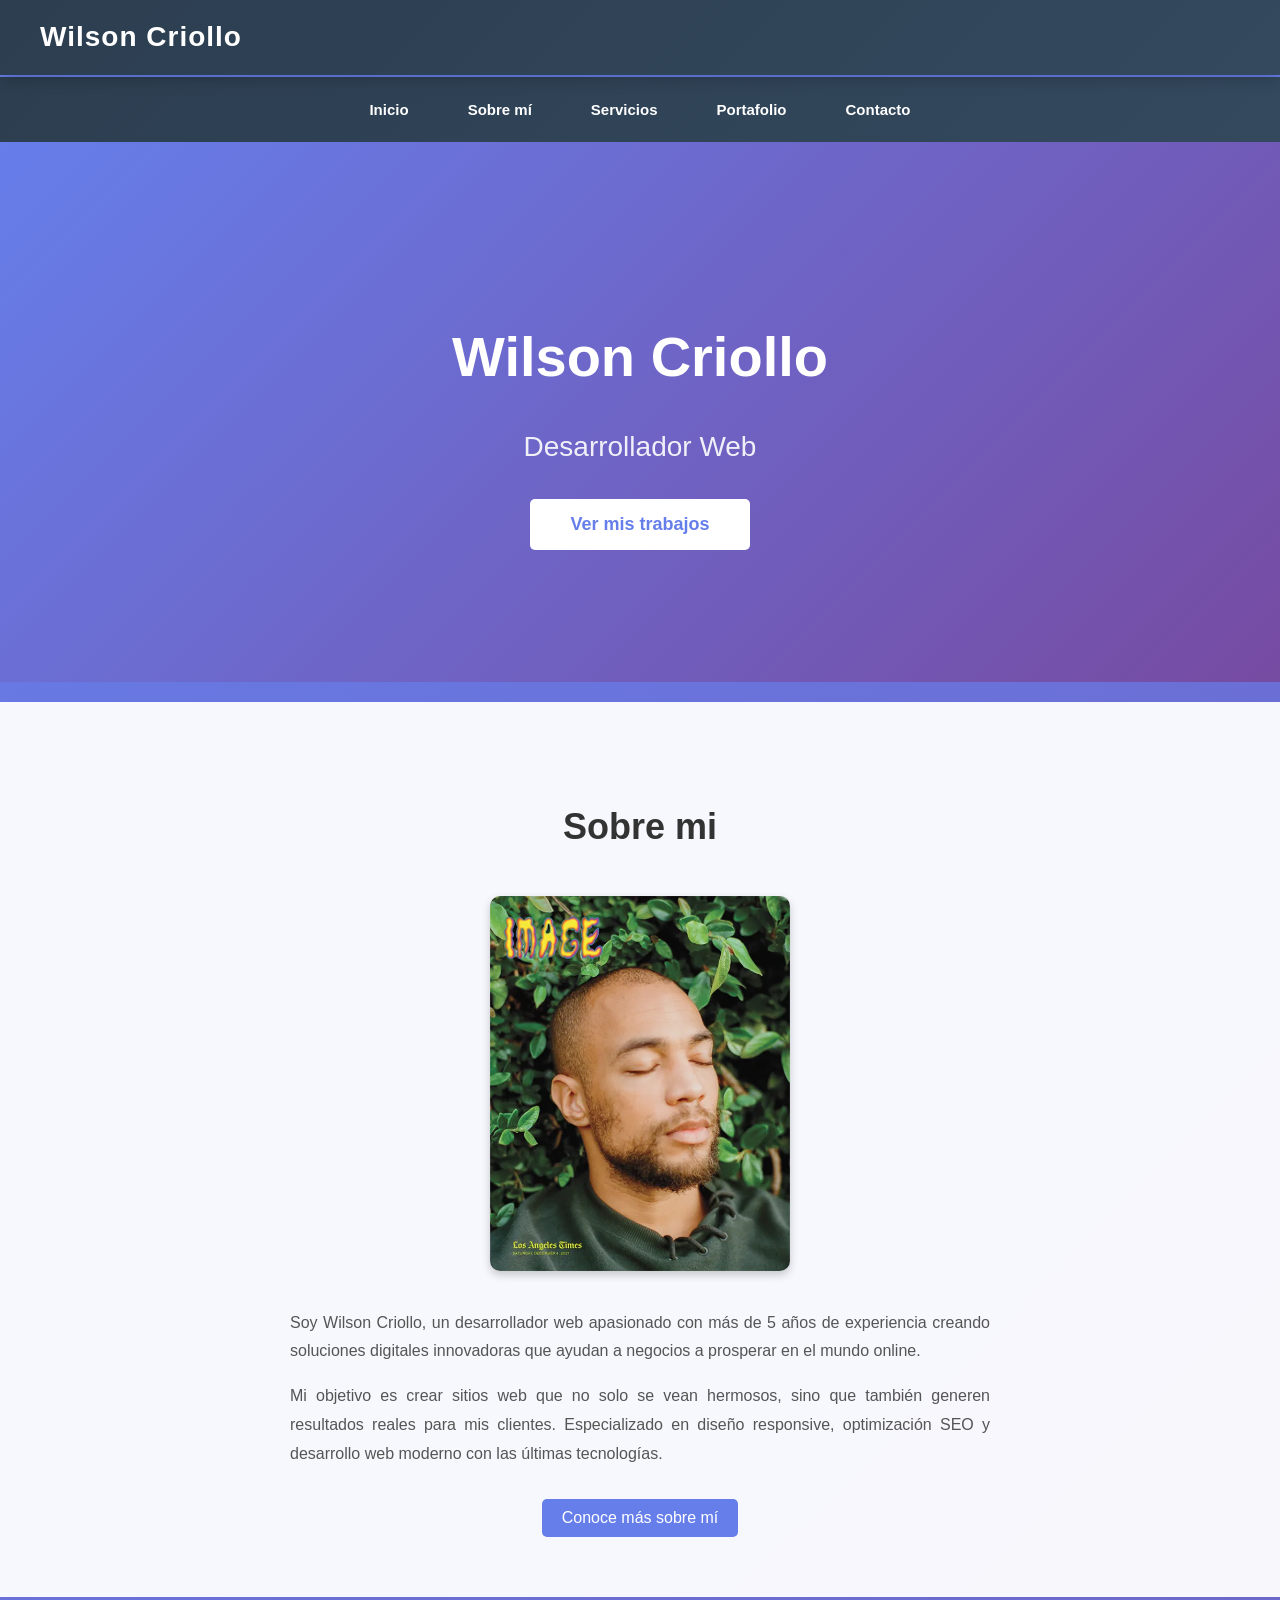
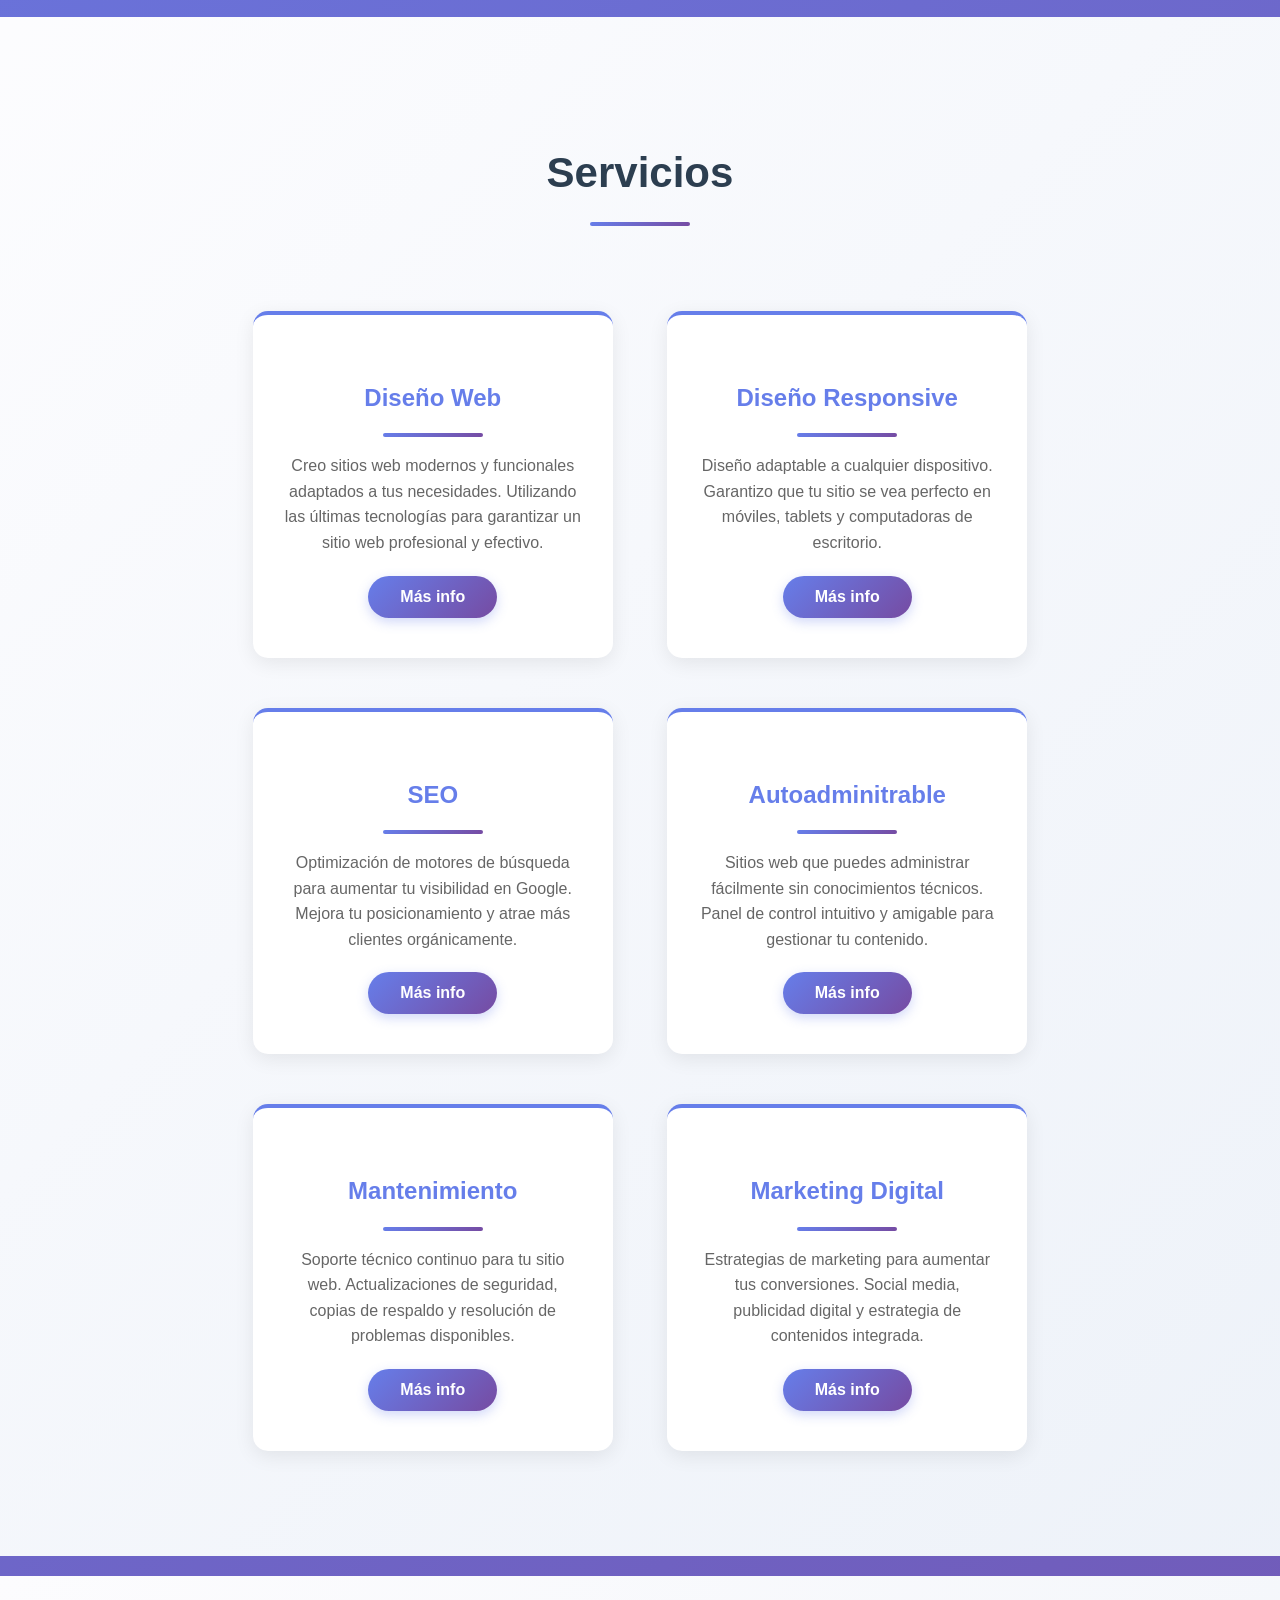
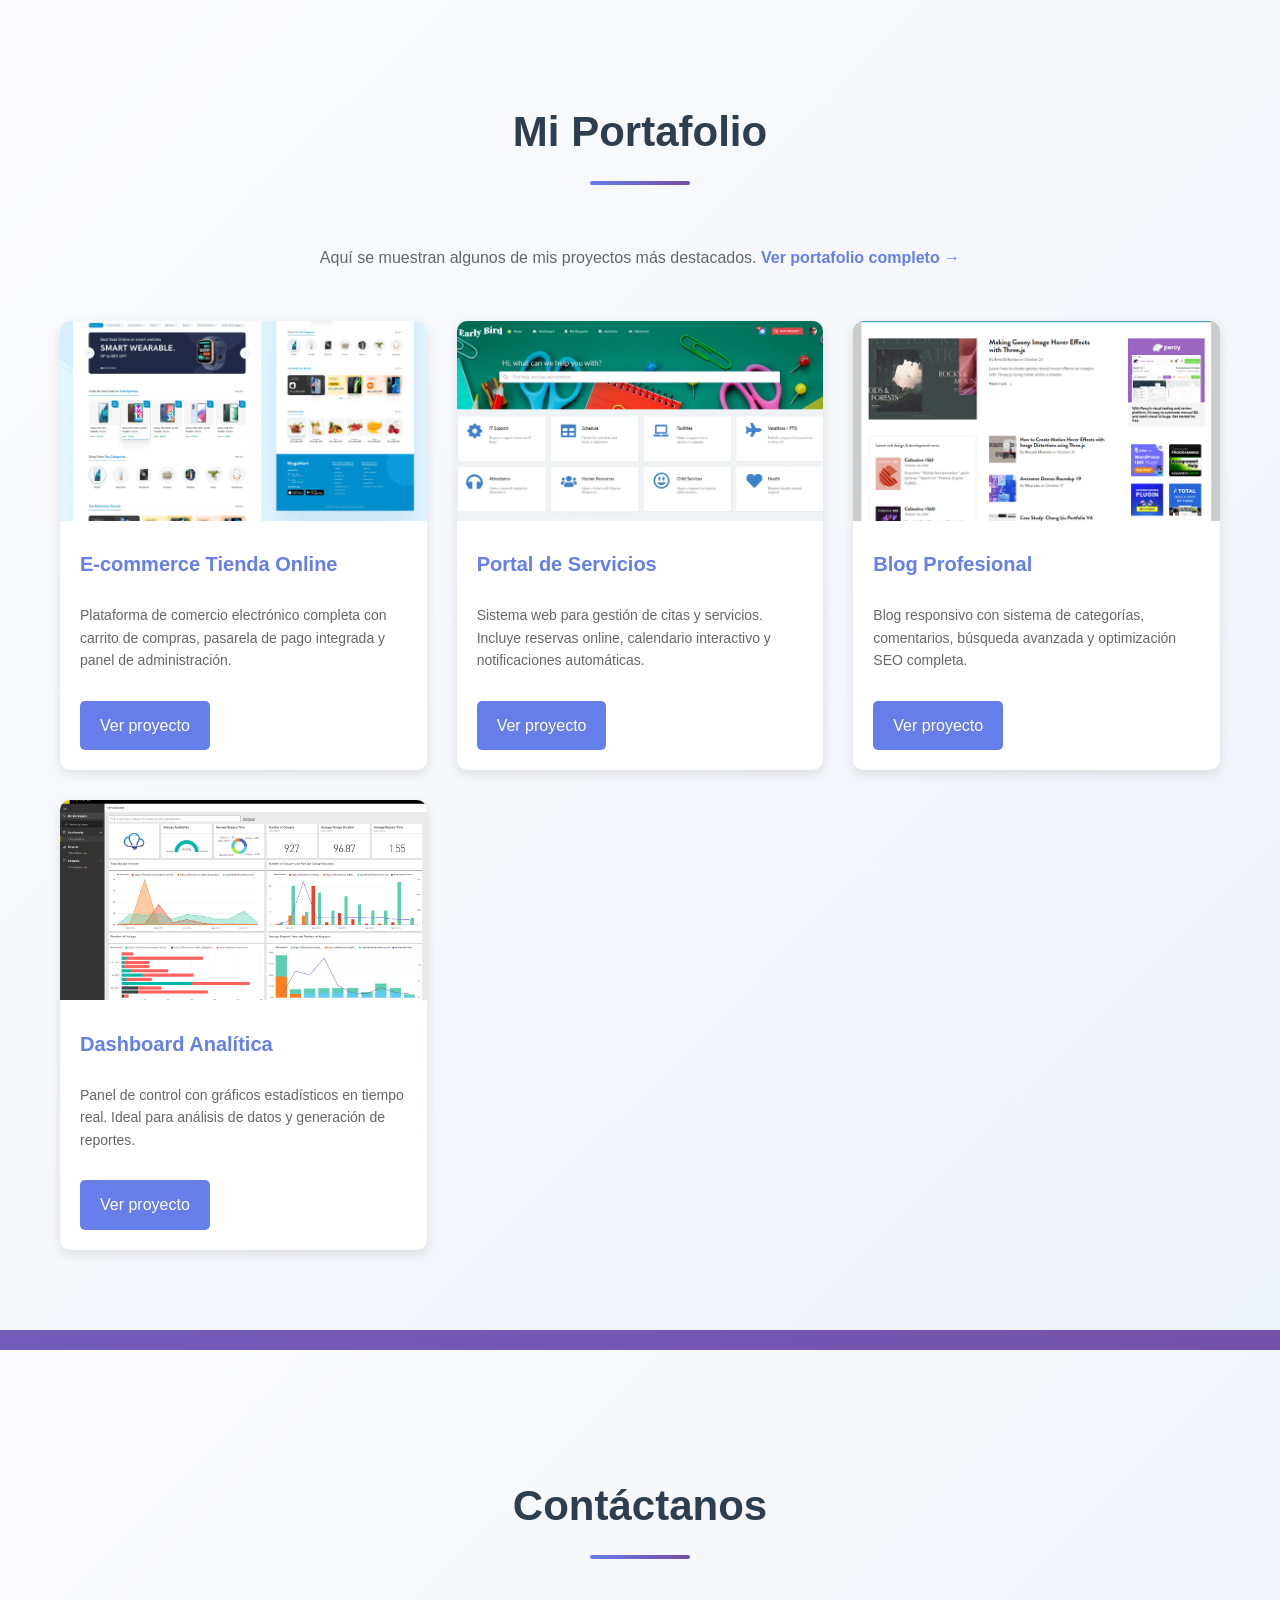
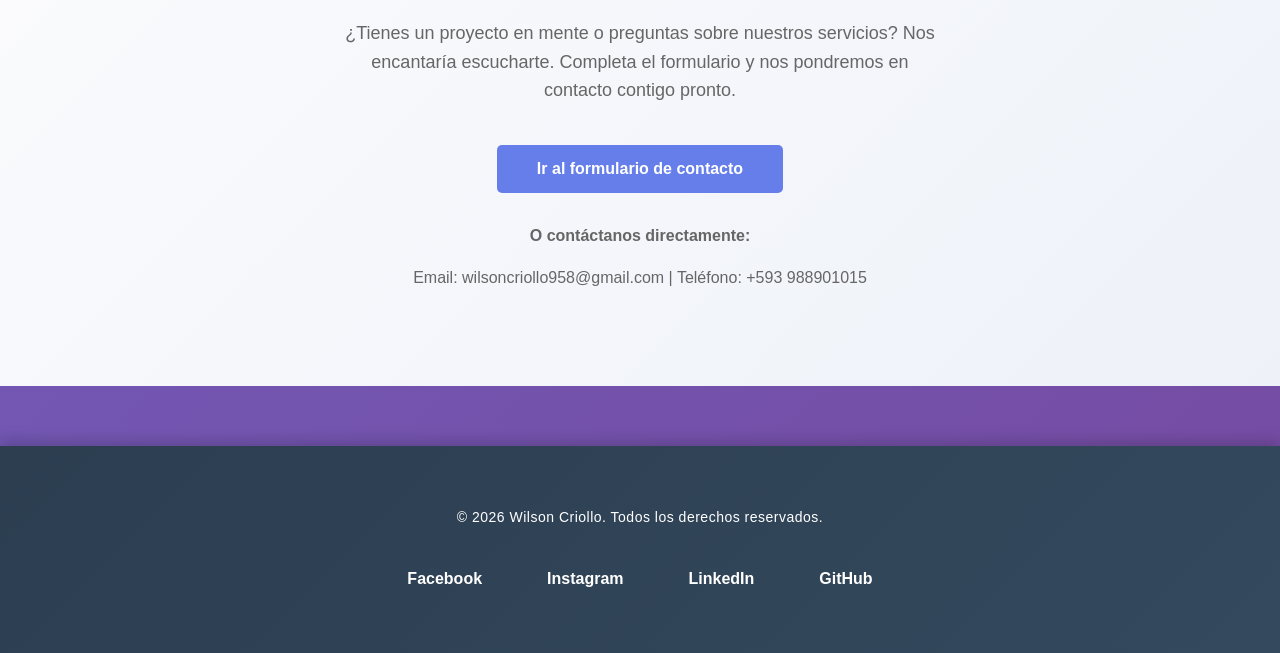
<file: index.html>
<!DOCTYPE html>
<html lang="es">
<head>
    <meta charset="UTF-8">
    <meta name="viewport" content="width=device-width, initial-scale=1.0">
    <title>Wilson Criollo</title>
    <!-- Estilos principales -->
    <link rel="stylesheet" href="Styles/main.css">
    <link rel="stylesheet" href="Styles/hero.css">
    <link rel="stylesheet" href="Styles/servicios.css">
    <link rel="stylesheet" href="Styles/portafolio.css">
    <link rel="stylesheet" href="Styles/contacto.css">
    <link rel="stylesheet" href="Styles/footer.css">
</head>
<body>
    <!-- Navegación -->
     <nav>
        <div class="logo">
            Wilson Criollo
        </div>
     </nav>

     <div class="nav-links">
        <ul>
            <li><a href="#home">Inicio</a></li>
            <li><a href="Pages/sobre-mi.html">Sobre mí</a></li>
            <li><a href="#projects">Servicios</a></li>
            <li><a href="Pages/portafolio.html">Portafolio</a></li>
            <li><a href="Pages/contactanos.html">Contacto</a></li>
        </ul>
     </div>

     <!--Seccion principal-->

     <header class="hero">
        <div class="contenedor prinsipal">
            <h1>Wilson Criollo</h1>
            <h2>Desarrollador Web</h2>
            <button onclick="window.location.href='Pages/portafolio.html'">Ver mis trabajos</button>

        </div>
     </header>
     <!-- Seccion Sobre mi -->
        <section class="Sobre Mi">
            <h3>Sobre mi</h3>
            <div class="imagen">
                <img src="Images/image.jpg" alt="Wilson Criollo">

            </div>
            <div class="ContenidoSObreMi">
                <p>Soy Wilson Criollo, un desarrollador web apasionado con más de 5 años de experiencia creando soluciones digitales innovadoras que ayudan a negocios a prosperar en el mundo online.</p>
                <p>Mi objetivo es crear sitios web que no solo se vean hermosos, sino que también generen resultados reales para mis clientes. Especializado en diseño responsive, optimización SEO y desarrollo web moderno con las últimas tecnologías.
                </p>
            </div>
            <button onclick="window.location.href='Pages/sobre-mi.html'">Conoce más sobre mí</button>
        </section>
    <!-- Seccion Servicios -->
     <section id="projects" class="Servicios">
        <h3>Servicios</h3>
        <div class="servicio">
            <h3>Diseño Web</h3>
            <p>Creo sitios web modernos y funcionales adaptados a tus necesidades. Utilizando las últimas tecnologías para garantizar un sitio web profesional y efectivo.</p>
            <button onclick="window.location.href='Pages/diseño-web.html'">Más info</button>
        </div>
        <div class="Servicio">
            <h3>Diseño Responsive</h3>
            <p>Diseño adaptable a cualquier dispositivo. Garantizo que tu sitio se vea perfecto en móviles, tablets y computadoras de escritorio.</p>
            <button onclick="window.location.href='Pages/responsive-design.html'">Más info</button>
        </div>
        <div class="Servicio">
            <h3>SEO</h3>
            <p>Optimización de motores de búsqueda para aumentar tu visibilidad en Google. Mejora tu posicionamiento y atrae más clientes orgánicamente.</p>
            <button onclick="window.location.href='Pages/seo.html'">Más info</button>
        </div>
        <div class="Servicio">
            <h3>Autoadminitrable</h3>
            <p>Sitios web que puedes administrar fácilmente sin conocimientos técnicos. Panel de control intuitivo y amigable para gestionar tu contenido.</p>
            <button>Más info</button>
        </div>
        <div class="Servicio">
            <h3>Mantenimiento</h3>
            <p>Soporte técnico continuo para tu sitio web. Actualizaciones de seguridad, copias de respaldo y resolución de problemas disponibles.</p>
            <button>Más info</button>
        </div>
        <div class="Servicio">
            <h3>Marketing Digital</h3>
            <p>Estrategias de marketing para aumentar tus conversiones. Social media, publicidad digital y estrategia de contenidos integrada.</p>
            <button>Más info</button>
        </div>
     </section>

    <!-- Seccion Portafolio -->
    <section id="portfolio" class="Portafolio">
        <h3>Mi Portafolio</h3>
        <p style="text-align: center; color: #666; margin-bottom: 50px; font-size: 16px;">
            Aquí se muestran algunos de mis proyectos más destacados. 
            <a href="Pages/portafolio.html" style="color: #667eea; text-decoration: none; font-weight: bold;">Ver portafolio completo →</a>
        </p>
        <div class="contenedor-portfolio">
            <div class="proyecto">
                <img src="Images/Tienda Online.png" alt="E-commerce Tienda Online">
                <h4>E-commerce Tienda Online</h4>
                <p>Plataforma de comercio electrónico completa con carrito de compras, pasarela de pago integrada y panel de administración.</p>
                <a href="Pages/portafolio.html">Ver proyecto</a>
            </div>
            <div class="proyecto">
                <img src="Images/Portal de Servicios.webp" alt="Portal de Servicios">
                <h4>Portal de Servicios</h4>
                <p>Sistema web para gestión de citas y servicios. Incluye reservas online, calendario interactivo y notificaciones automáticas.</p>
                <a href="Pages/portafolio.html">Ver proyecto</a>
            </div>
            <div class="proyecto">
                <img src="Images/Blog Profesional.png" alt="Blog Profesional">
                <h4>Blog Profesional</h4>
                <p>Blog responsivo con sistema de categorías, comentarios, búsqueda avanzada y optimización SEO completa.</p>
                <a href="Pages/portafolio.html">Ver proyecto</a>
            </div>
            <div class="proyecto">
                <img src="Images/Dashboard Analítica.png" alt="Dashboard Analítica">
                <h4>Dashboard Analítica</h4>
                <p>Panel de control con gráficos estadísticos en tiempo real. Ideal para análisis de datos y generación de reportes.</p>
                <a href="Pages/portafolio.html">Ver proyecto</a>
            </div>
        </div>
    </section>

    <!-- Seccion Contacto -->
    <section id="contact" class="Contacto">
        <h3>Contáctanos</h3>
        <p style="text-align: center; color: #666; margin-bottom: 40px; font-size: 18px; max-width: 600px; margin-left: auto; margin-right: auto;">
            ¿Tienes un proyecto en mente o preguntas sobre nuestros servicios? 
            Nos encantaría escucharte. Completa el formulario y nos pondremos en contacto contigo pronto.
        </p>
        <div style="text-align: center;">
            <button onclick="window.location.href='Pages/contactanos.html'" style="background-color: #667eea; color: white; border: none; padding: 15px 40px; border-radius: 5px; cursor: pointer; font-weight: bold; font-size: 16px;">Ir al formulario de contacto</button>
        </div>
        <div style="text-align: center; margin-top: 30px;">
            <p style="color: #666;"><strong>O contáctanos directamente:</strong></p>
            <p style="color: #666;">Email: wilsoncriollo958@gmail.com | Teléfono: +593 988901015</p>
        </div>
    </section>

    <!-- Footer -->
    <footer class="footer">
        <p>&copy; 2026 Wilson Criollo. Todos los derechos reservados.</p>
        <div class="redes-sociales">
            <a href="https://facebook.com" target="_blank" rel="noopener noreferrer">Facebook</a>
            <a href="https://instagram.com" target="_blank" rel="noopener noreferrer">Instagram</a>
            <a href="https://linkedin.com" target="_blank" rel="noopener noreferrer">LinkedIn</a>
            <a href="https://github.com" target="_blank" rel="noopener noreferrer">GitHub</a>
        </div>
    </footer>
</body>
</html>
</file>
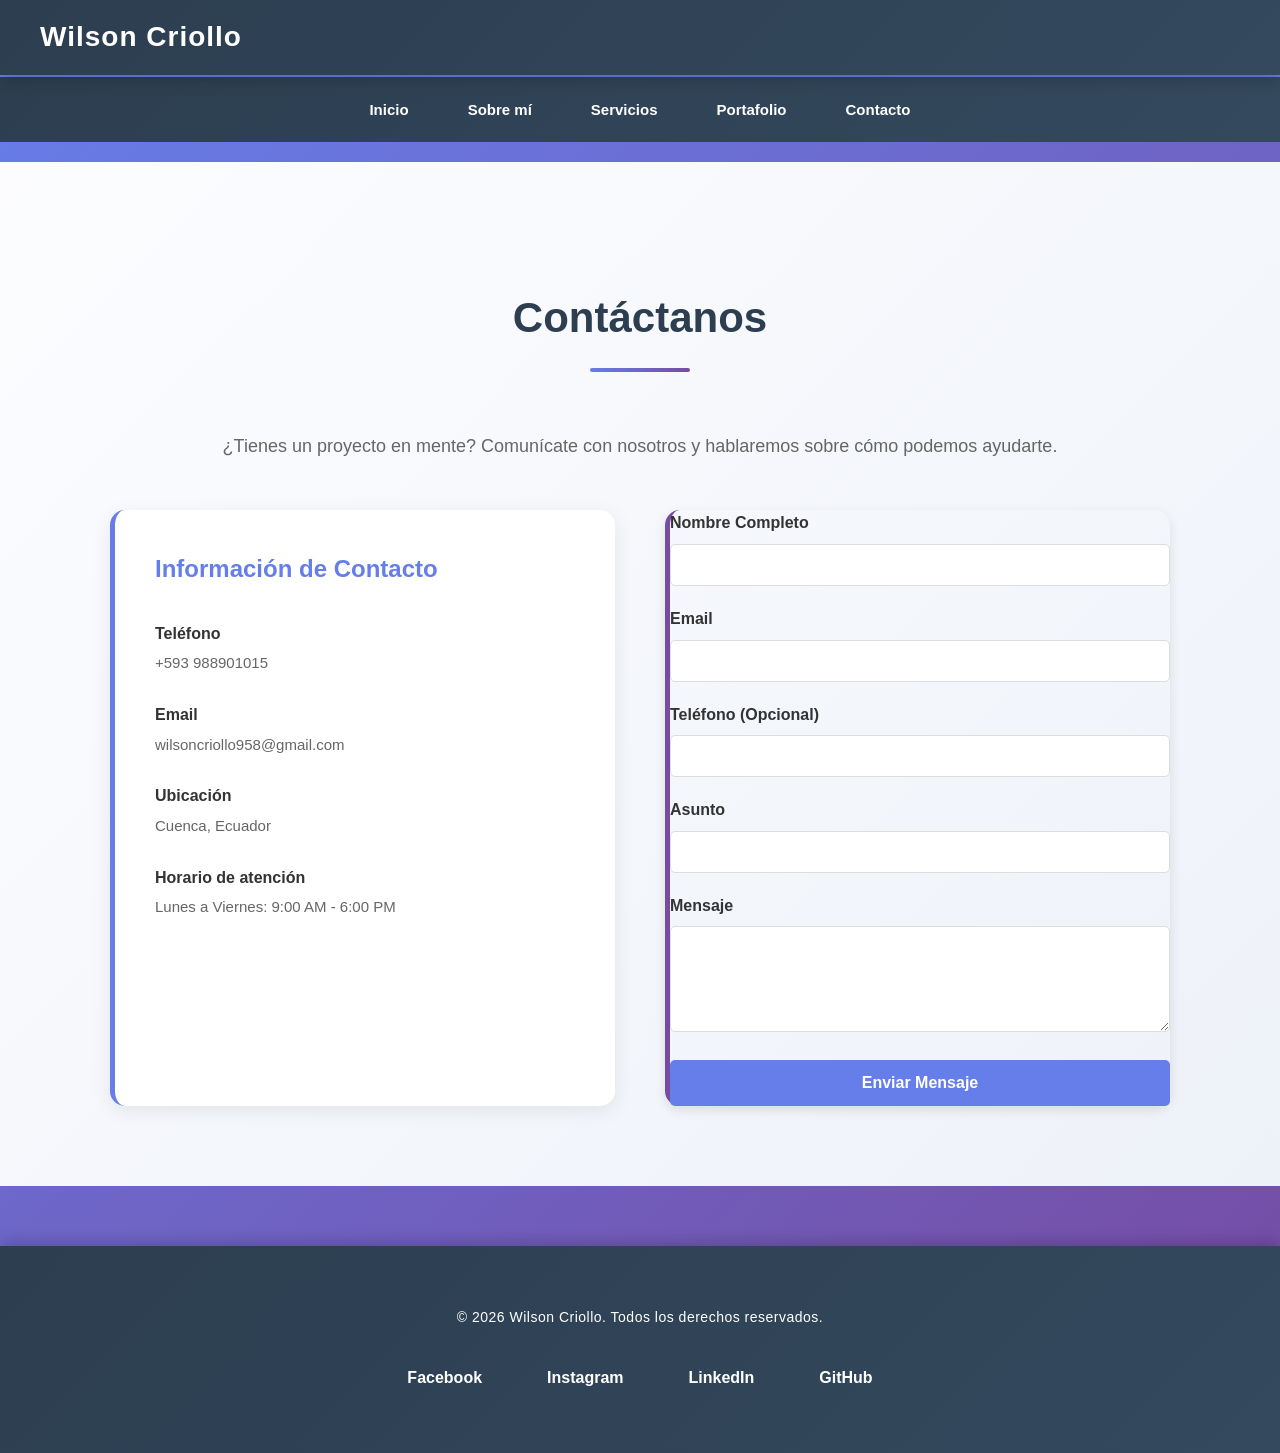
<file: Pages/contactanos.html>
<!DOCTYPE html>
<html lang="es">
<head>
    <meta charset="UTF-8">
    <meta name="viewport" content="width=device-width, initial-scale=1.0">
    <title>Contáctanos - Wilson Criollo</title>
    <!-- Estilos principales -->
    <link rel="stylesheet" href="../Styles/main.css">
    <link rel="stylesheet" href="../Styles/contacto.css">
    <link rel="stylesheet" href="../Styles/footer.css">
</head>
<body>
    <!-- Navegación -->
    <nav>
        <div class="logo">
            <a href="../index.html" style="color: white; text-decoration: none;">Wilson Criollo</a>
        </div>
    </nav>

    <div class="nav-links">
        <ul>
            <li><a href="../index.html#home">Inicio</a></li>
            <li><a href="../index.html#about">Sobre mí</a></li>
            <li><a href="../index.html#projects">Servicios</a></li>
            <li><a href="../Pages/portafolio.html">Portafolio</a></li>
            <li><a href="../Pages/contactanos.html">Contacto</a></li>
        </ul>
    </div>

    <!-- Seccion Contacto -->
    <section id="contact" class="Contacto">
        <h3>Contáctanos</h3>
        <p style="text-align: center; color: #666; margin-bottom: 50px; font-size: 18px;">
            ¿Tienes un proyecto en mente? Comunícate con nosotros y hablaremos sobre cómo podemos ayudarte.
        </p>
        <div class="contenedor-contacto">
            <div class="info-contacto">
                <h4>Información de Contacto</h4>
                <div class="contacto-item">
                    <h5>Teléfono</h5>
                    <p>+593 988901015</p>
                </div>
                <div class="contacto-item">
                    <h5>Email</h5>
                    <p>wilsoncriollo958@gmail.com</p>
                </div>
                <div class="contacto-item">
                    <h5>Ubicación</h5>
                    <p>Cuenca, Ecuador</p>
                </div>
                <div class="contacto-item">
                    <h5>Horario de atención</h5>
                    <p>Lunes a Viernes: 9:00 AM - 6:00 PM</p>
                </div>
            </div>
            <form class="formulario-contacto">
                <div class="form-group">
                    <label for="nombre">Nombre Completo</label>
                    <input type="text" id="nombre" name="nombre" required>
                </div>
                <div class="form-group">
                    <label for="email">Email</label>
                    <input type="email" id="email" name="email" required>
                </div>
                <div class="form-group">
                    <label for="telefono">Teléfono (Opcional)</label>
                    <input type="tel" id="telefono" name="telefono">
                </div>
                <div class="form-group">
                    <label for="asunto">Asunto</label>
                    <input type="text" id="asunto" name="asunto" required>
                </div>
                <div class="form-group">
                    <label for="mensaje">Mensaje</label>
                    <textarea id="mensaje" name="mensaje" rows="5" required></textarea>
                </div>
                <button type="submit">Enviar Mensaje</button>
            </form>
        </div>
    </section>

    <!-- Footer -->
    <footer class="footer">
        <p>&copy; 2026 Wilson Criollo. Todos los derechos reservados.</p>
        <div class="redes-sociales">
            <a href="https://facebook.com" target="_blank" rel="noopener noreferrer">Facebook</a>
            <a href="https://instagram.com" target="_blank" rel="noopener noreferrer">Instagram</a>
            <a href="https://linkedin.com" target="_blank" rel="noopener noreferrer">LinkedIn</a>
            <a href="https://github.com" target="_blank" rel="noopener noreferrer">GitHub</a>
        </div>
    </footer>
</body>
</html>
</file>
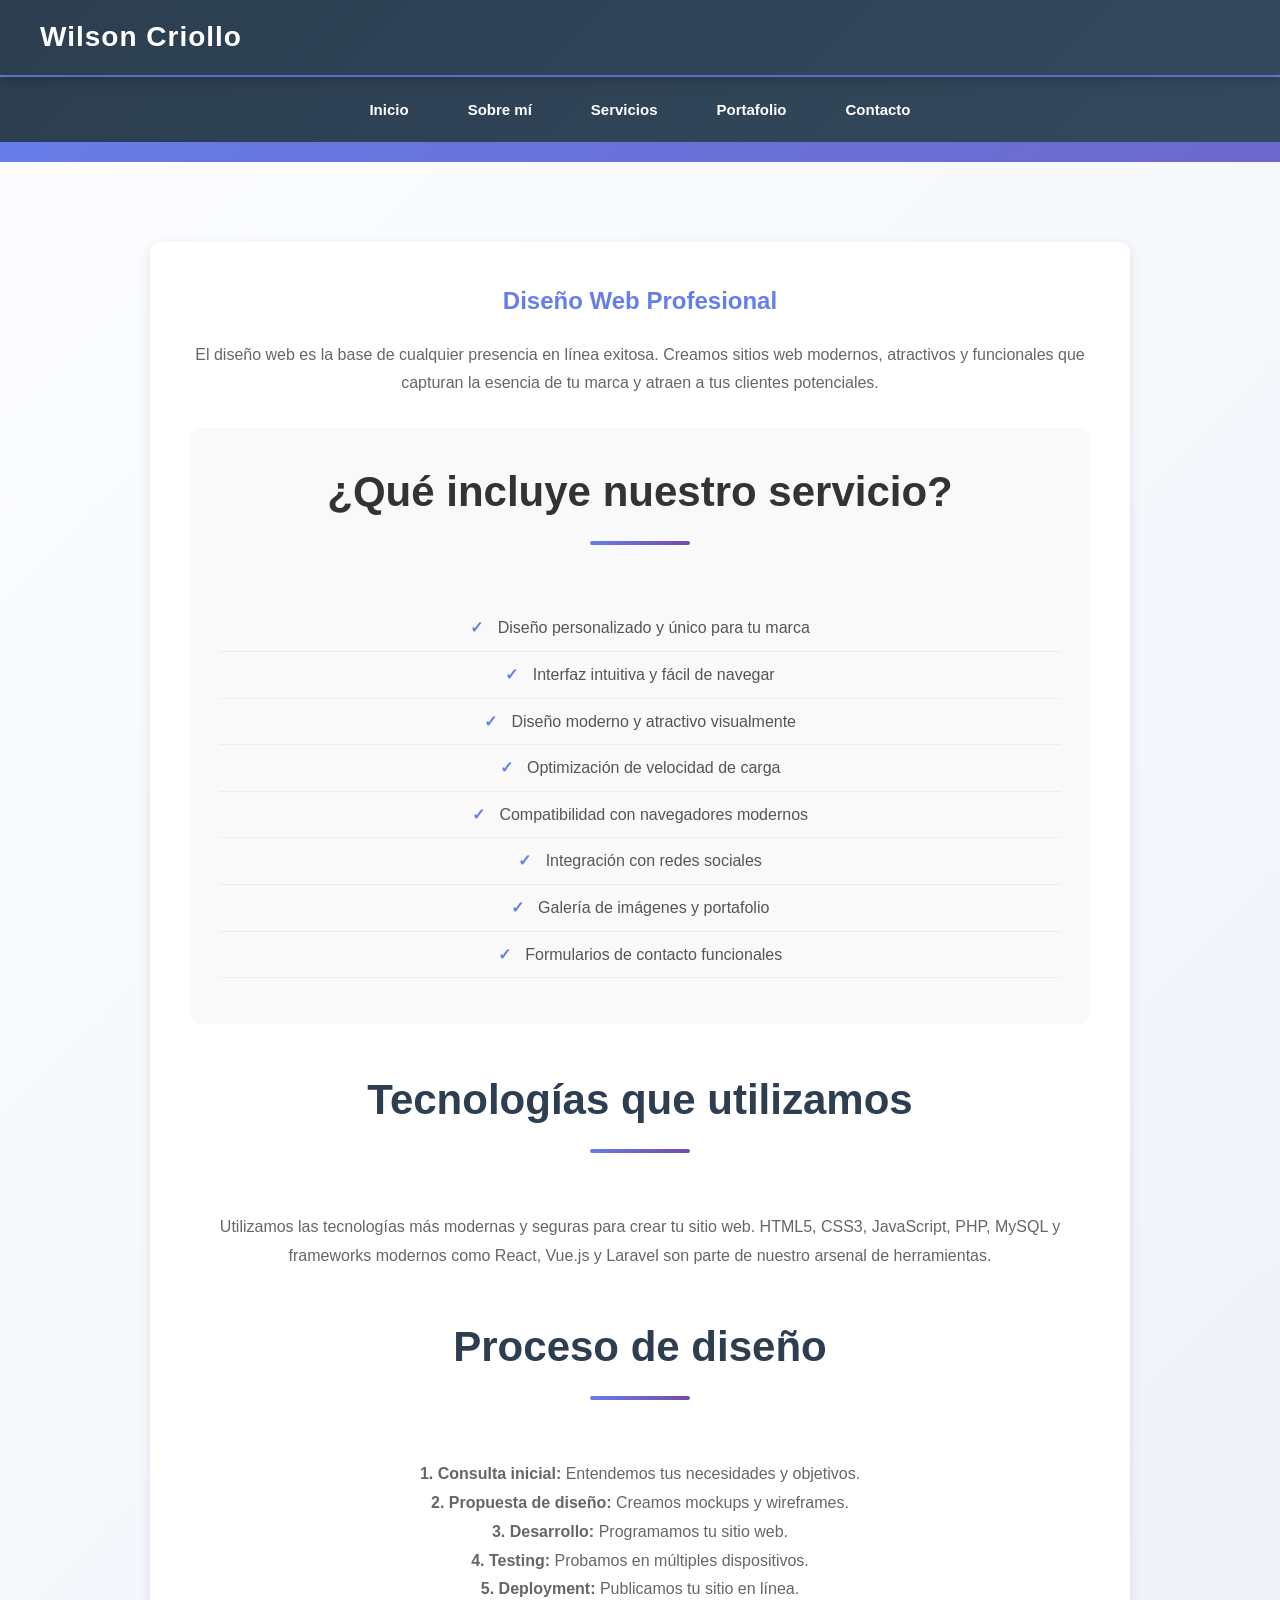
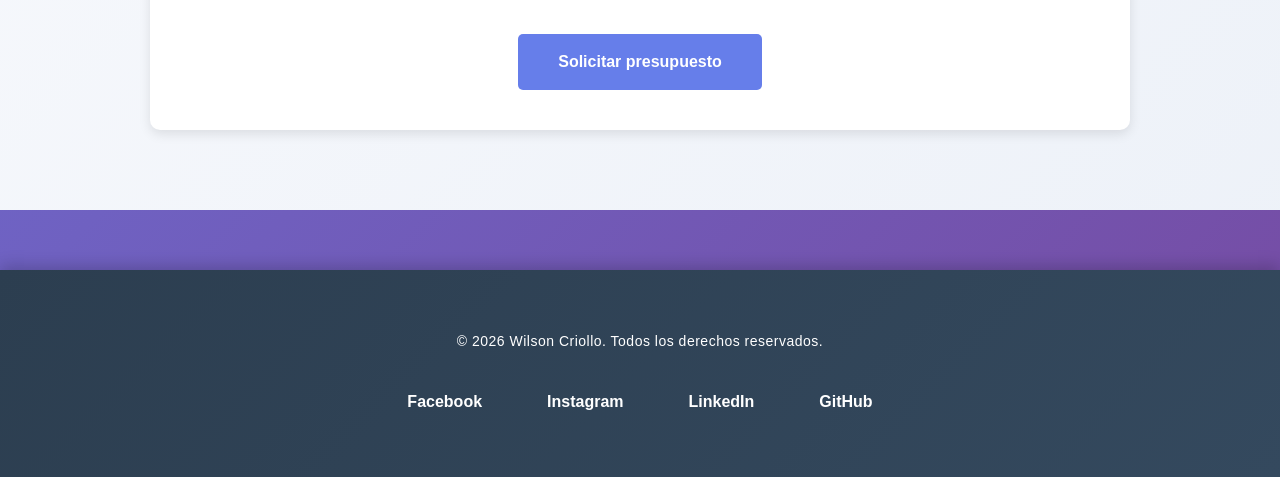
<file: Pages/diseño-web.html>
<!DOCTYPE html>
<html lang="es">
<head>
    <meta charset="UTF-8">
    <meta name="viewport" content="width=device-width, initial-scale=1.0">
    <title>Diseño Web - Wilson Criollo</title>
    <!-- Estilos principales -->
    <link rel="stylesheet" href="../Styles/main.css">
    <link rel="stylesheet" href="../Styles/servicios.css">
    <link rel="stylesheet" href="../Styles/footer.css">
    <style>
        .servicio-detalle {
            max-width: 900px;
            margin: 0 auto;
            background-color: white;
            padding: 40px;
            border-radius: 10px;
            box-shadow: 0 4px 12px rgba(0, 0, 0, 0.1);
        }
        
        .servicio-detalle h2 {
            color: #667eea;
            margin-top: 0;
        }
        
        .servicio-detalle p {
            color: #666;
            line-height: 1.8;
            margin-bottom: 20px;
        }
        
        .caracteristicas {
            background-color: #f9f9f9;
            padding: 30px;
            border-radius: 10px;
            margin: 30px 0;
        }
        
        .caracteristicas h3 {
            color: #333;
            margin-top: 0;
        }
        
        .caracteristicas ul {
            list-style: none;
            padding: 0;
        }
        
        .caracteristicas li {
            padding: 10px 0;
            border-bottom: 1px solid #eee;
            color: #555;
        }
        
        .caracteristicas li:before {
            content: "✓ ";
            color: #667eea;
            font-weight: bold;
            margin-right: 10px;
        }
    </style>
</head>
<body>
    <!-- Navegación -->
    <nav>
        <div class="logo">
            <a href="../index.html" style="color: white; text-decoration: none;">Wilson Criollo</a>
        </div>
    </nav>

    <div class="nav-links">
        <ul>
            <li><a href="../index.html#home">Inicio</a></li>
            <li><a href="../index.html#about">Sobre mí</a></li>
            <li><a href="../index.html#projects">Servicios</a></li>
            <li><a href="../Pages/portafolio.html">Portafolio</a></li>
            <li><a href="../Pages/contactanos.html">Contacto</a></li>
        </ul>
    </div>

    <!-- Contenido Diseño Web -->
    <section class="Servicios">
        <div class="servicio-detalle">
            <h2>Diseño Web Profesional</h2>
            
            <p>
                El diseño web es la base de cualquier presencia en línea exitosa. Creamos sitios web modernos, 
                atractivos y funcionales que capturan la esencia de tu marca y atraen a tus clientes potenciales.
            </p>
            
            <div class="caracteristicas">
                <h3>¿Qué incluye nuestro servicio?</h3>
                <ul>
                    <li>Diseño personalizado y único para tu marca</li>
                    <li>Interfaz intuitiva y fácil de navegar</li>
                    <li>Diseño moderno y atractivo visualmente</li>
                    <li>Optimización de velocidad de carga</li>
                    <li>Compatibilidad con navegadores modernos</li>
                    <li>Integración con redes sociales</li>
                    <li>Galería de imágenes y portafolio</li>
                    <li>Formularios de contacto funcionales</li>
                </ul>
            </div>
            
            <h3>Tecnologías que utilizamos</h3>
            <p>
                Utilizamos las tecnologías más modernas y seguras para crear tu sitio web. 
                HTML5, CSS3, JavaScript, PHP, MySQL y frameworks modernos como React, Vue.js y Laravel 
                son parte de nuestro arsenal de herramientas.
            </p>
            
            <h3>Proceso de diseño</h3>
            <p>
                <strong>1. Consulta inicial:</strong> Entendemos tus necesidades y objetivos.<br>
                <strong>2. Propuesta de diseño:</strong> Creamos mockups y wireframes.<br>
                <strong>3. Desarrollo:</strong> Programamos tu sitio web.<br>
                <strong>4. Testing:</strong> Probamos en múltiples dispositivos.<br>
                <strong>5. Deployment:</strong> Publicamos tu sitio en línea.<br>
            </p>
            
            <div style="text-align: center; margin-top: 30px;">
                <a href="../Pages/contactanos.html" style="display: inline-block; background-color: #667eea; color: white; padding: 15px 40px; text-decoration: none; border-radius: 5px; font-weight: bold;">Solicitar presupuesto</a>
            </div>
        </div>
    </section>

    <!-- Footer -->
    <footer class="footer">
        <p>&copy; 2026 Wilson Criollo. Todos los derechos reservados.</p>
        <div class="redes-sociales">
            <a href="https://facebook.com" target="_blank" rel="noopener noreferrer">Facebook</a>
            <a href="https://instagram.com" target="_blank" rel="noopener noreferrer">Instagram</a>
            <a href="https://linkedin.com" target="_blank" rel="noopener noreferrer">LinkedIn</a>
            <a href="https://github.com" target="_blank" rel="noopener noreferrer">GitHub</a>
        </div>
    </footer>
</body>
</html>
</file>
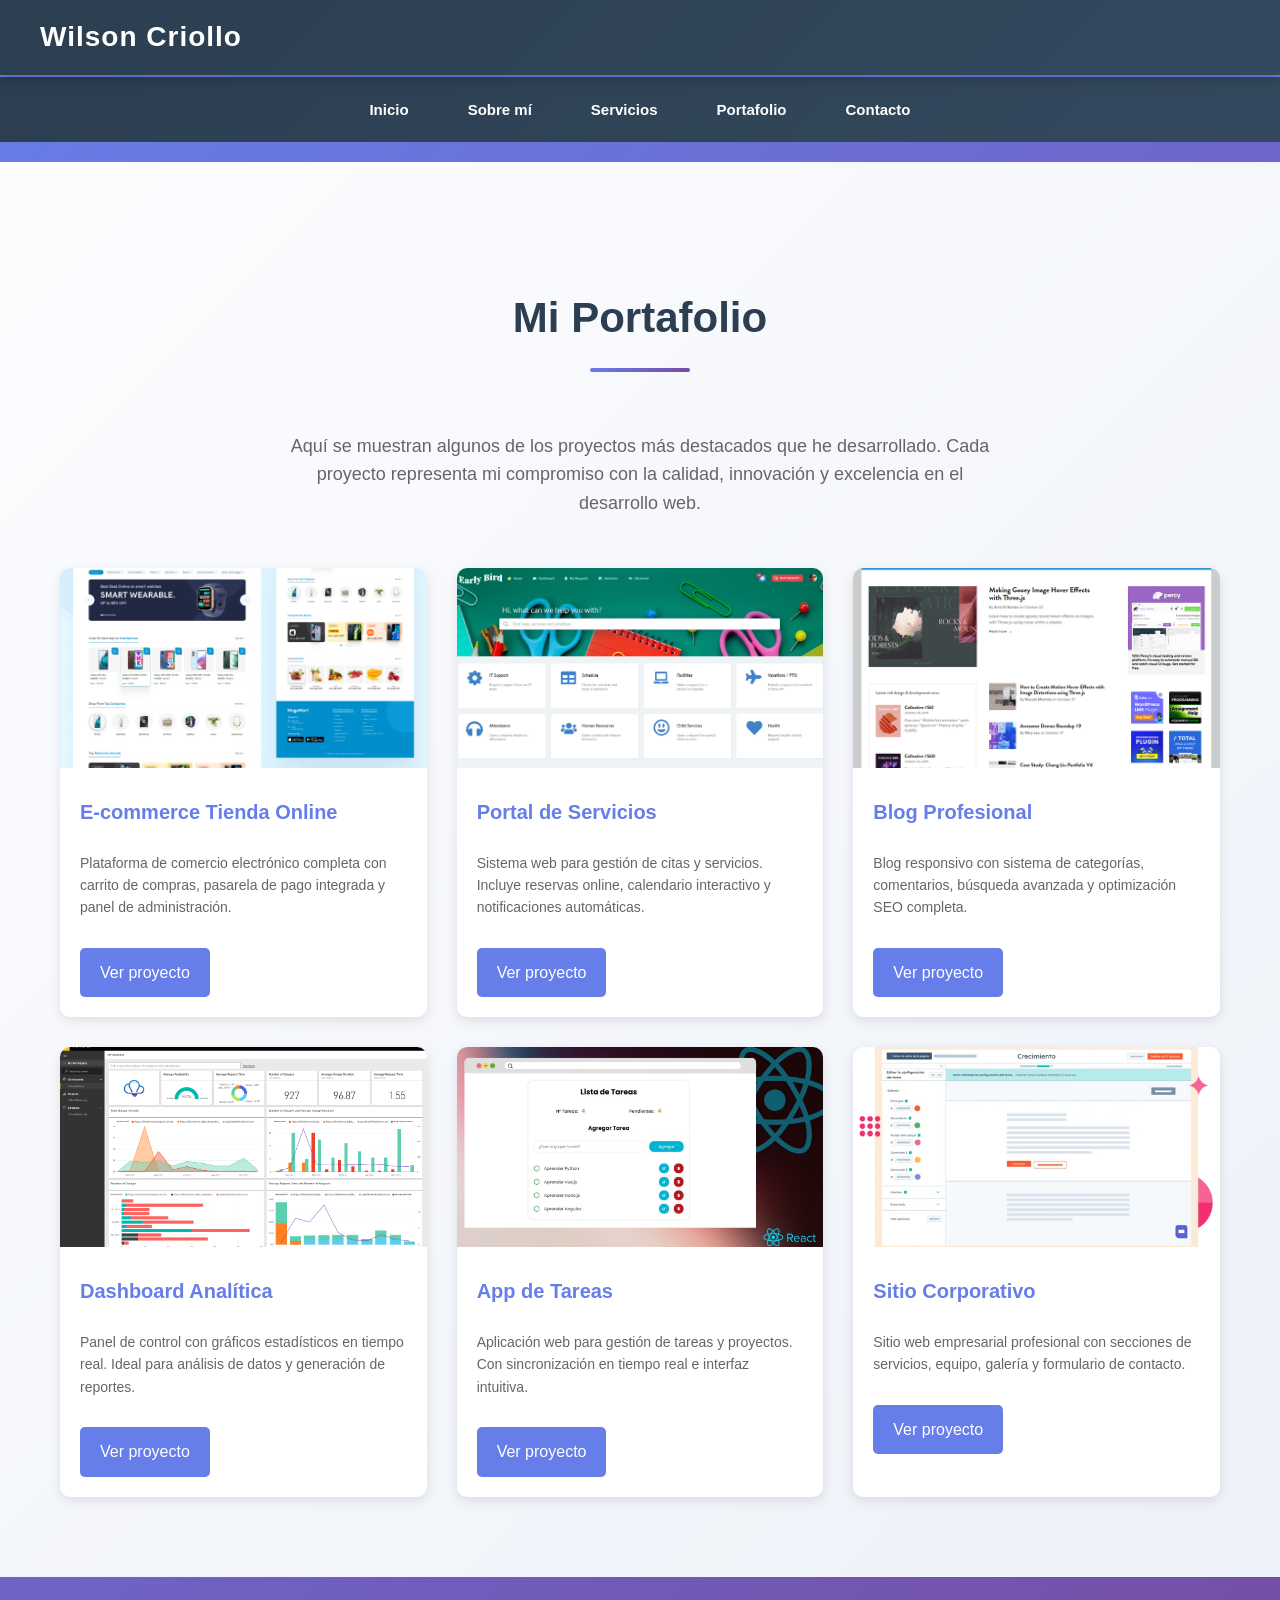
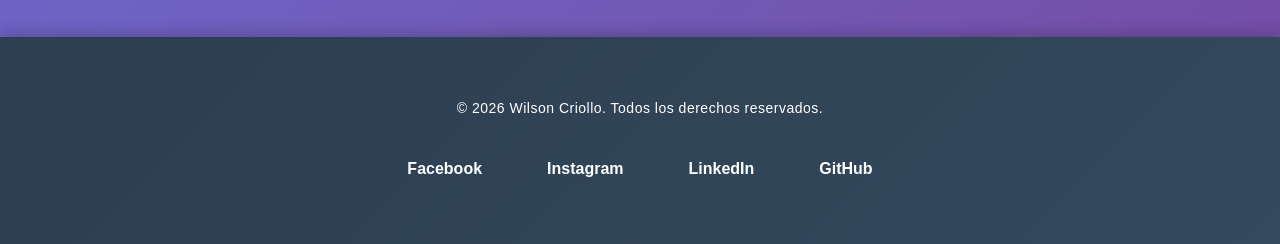
<file: Pages/portafolio.html>
<!DOCTYPE html>
<html lang="es">
<head>
    <meta charset="UTF-8">
    <meta name="viewport" content="width=device-width, initial-scale=1.0">
    <title>Portafolio - Wilson Criollo</title>
    <!-- Estilos principales -->
    <link rel="stylesheet" href="../Styles/main.css">
    <link rel="stylesheet" href="../Styles/portafolio.css">
    <link rel="stylesheet" href="../Styles/footer.css">
</head>
<body>
    <!-- Navegación -->
    <nav>
        <div class="logo">
            <a href="../index.html" style="color: white; text-decoration: none;">Wilson Criollo</a>
        </div>
    </nav>

    <div class="nav-links">
        <ul>
            <li><a href="../index.html#home">Inicio</a></li>
            <li><a href="../index.html#about">Sobre mí</a></li>
            <li><a href="../index.html#projects">Servicios</a></li>
            <li><a href="../Pages/portafolio.html">Portafolio</a></li>
            <li><a href="../Pages/contactanos.html">Contacto</a></li>
        </ul>
    </div>

    <!-- Seccion Portafolio -->
    <section id="portfolio" class="Portafolio">
        <h3>Mi Portafolio</h3>
        <p style="text-align: center; color: #666; margin-bottom: 50px; font-size: 18px; max-width: 700px; margin-left: auto; margin-right: auto;">
            Aquí se muestran algunos de los proyectos más destacados que he desarrollado. 
            Cada proyecto representa mi compromiso con la calidad, innovación y excelencia en el desarrollo web.
        </p>
        <div class="contenedor-portfolio">
            <div class="proyecto">
                <img src="../Images/Tienda Online.png" alt="E-commerce Tienda Online">
                <h4>E-commerce Tienda Online</h4>
                <p>Plataforma de comercio electrónico completa con carrito de compras, pasarela de pago integrada y panel de administración.</p>
                <a href="#">Ver proyecto</a>
            </div>
            <div class="proyecto">
                <img src="../Images/Portal de Servicios.webp" alt="Portal de Servicios">
                <h4>Portal de Servicios</h4>
                <p>Sistema web para gestión de citas y servicios. Incluye reservas online, calendario interactivo y notificaciones automáticas.</p>
                <a href="#">Ver proyecto</a>
            </div>
            <div class="proyecto">
                <img src="../Images/Blog Profesional.png" alt="Blog Profesional">
                <h4>Blog Profesional</h4>
                <p>Blog responsivo con sistema de categorías, comentarios, búsqueda avanzada y optimización SEO completa.</p>
                <a href="#">Ver proyecto</a>
            </div>
            <div class="proyecto">
                <img src="../Images/Dashboard Analítica.png" alt="Dashboard Analítica">
                <h4>Dashboard Analítica</h4>
                <p>Panel de control con gráficos estadísticos en tiempo real. Ideal para análisis de datos y generación de reportes.</p>
                <a href="#">Ver proyecto</a>
            </div>
            <div class="proyecto">
                <img src="../Images/App de Tareas.jpg" alt="App de Tareas">
                <h4>App de Tareas</h4>
                <p>Aplicación web para gestión de tareas y proyectos. Con sincronización en tiempo real e interfaz intuitiva.</p>
                <a href="#">Ver proyecto</a>
            </div>
            <div class="proyecto">
                <img src="../Images/Sitio Corporativo.webp" alt="Sitio Corporativo">
                <h4>Sitio Corporativo</h4>
                <p>Sitio web empresarial profesional con secciones de servicios, equipo, galería y formulario de contacto.</p>
                <a href="#">Ver proyecto</a>
            </div>
        </div>
    </section>

    <!-- Footer -->
    <footer class="footer">
        <p>&copy; 2026 Wilson Criollo. Todos los derechos reservados.</p>
        <div class="redes-sociales">
            <a href="https://facebook.com" target="_blank" rel="noopener noreferrer">Facebook</a>
            <a href="https://instagram.com" target="_blank" rel="noopener noreferrer">Instagram</a>
            <a href="https://linkedin.com" target="_blank" rel="noopener noreferrer">LinkedIn</a>
            <a href="https://github.com" target="_blank" rel="noopener noreferrer">GitHub</a>
        </div>
    </footer>
</body>
</html>
</file>
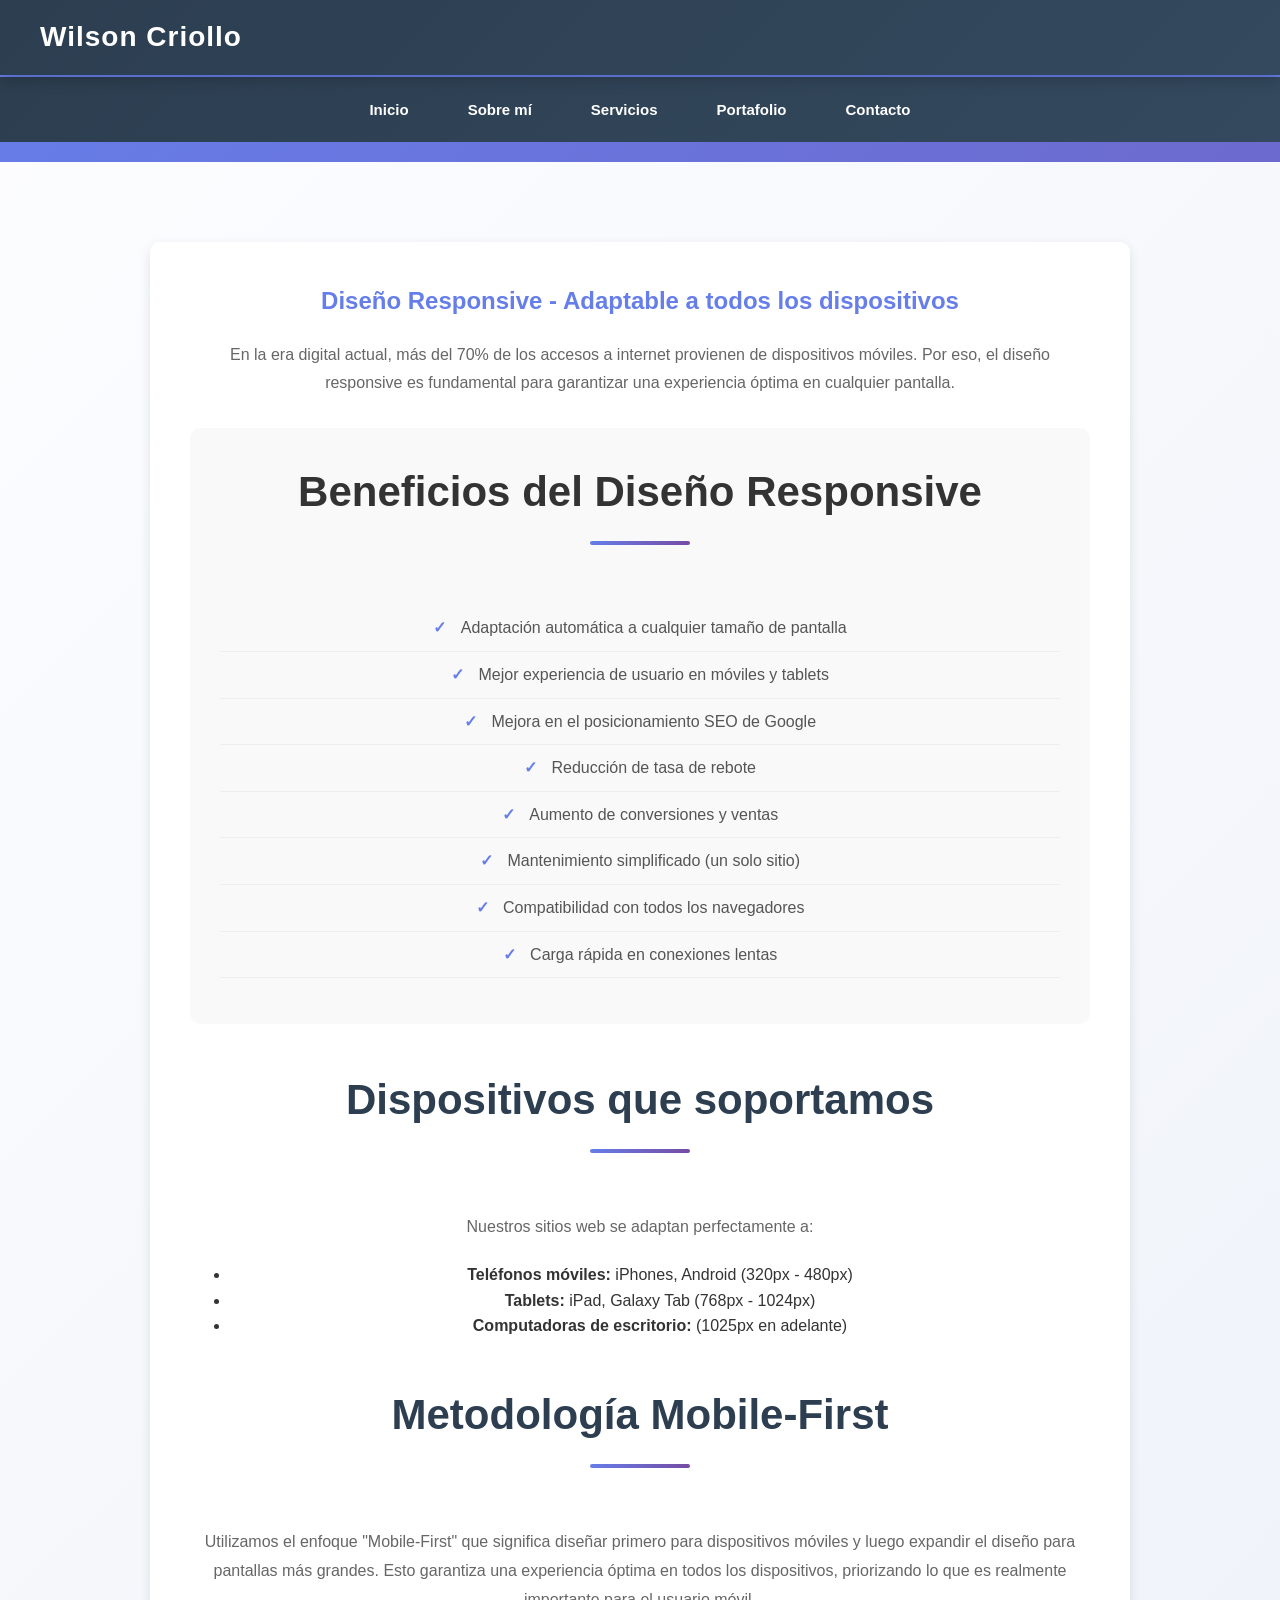
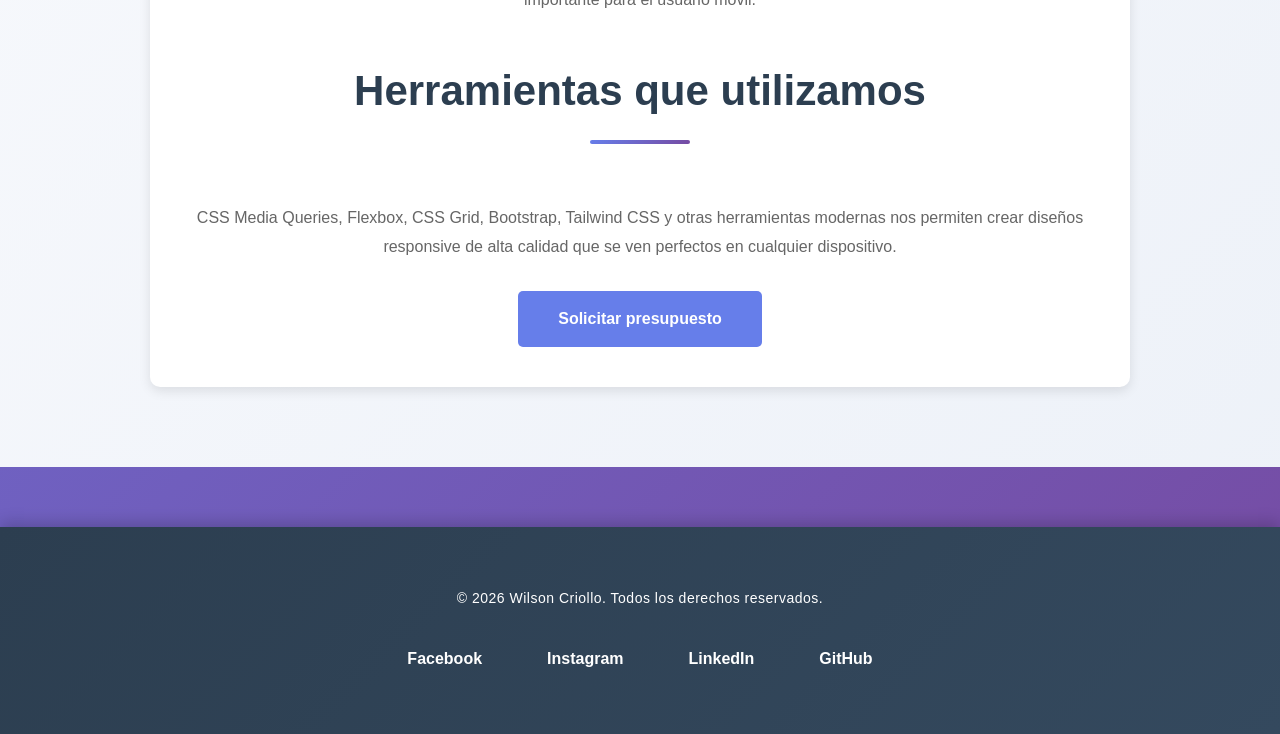
<file: Pages/responsive-design.html>
<!DOCTYPE html>
<html lang="es">
<head>
    <meta charset="UTF-8">
    <meta name="viewport" content="width=device-width, initial-scale=1.0">
    <title>Diseño Responsive - Wilson Criollo</title>
    <!-- Estilos principales -->
    <link rel="stylesheet" href="../Styles/main.css">
    <link rel="stylesheet" href="../Styles/servicios.css">
    <link rel="stylesheet" href="../Styles/footer.css">
    <style>
        .servicio-detalle {
            max-width: 900px;
            margin: 0 auto;
            background-color: white;
            padding: 40px;
            border-radius: 10px;
            box-shadow: 0 4px 12px rgba(0, 0, 0, 0.1);
        }
        
        .servicio-detalle h2 {
            color: #667eea;
            margin-top: 0;
        }
        
        .servicio-detalle p {
            color: #666;
            line-height: 1.8;
            margin-bottom: 20px;
        }
        
        .caracteristicas {
            background-color: #f9f9f9;
            padding: 30px;
            border-radius: 10px;
            margin: 30px 0;
        }
        
        .caracteristicas h3 {
            color: #333;
            margin-top: 0;
        }
        
        .caracteristicas ul {
            list-style: none;
            padding: 0;
        }
        
        .caracteristicas li {
            padding: 10px 0;
            border-bottom: 1px solid #eee;
            color: #555;
        }
        
        .caracteristicas li:before {
            content: "✓ ";
            color: #667eea;
            font-weight: bold;
            margin-right: 10px;
        }
    </style>
</head>
<body>
    <!-- Navegación -->
    <nav>
        <div class="logo">
            <a href="../index.html" style="color: white; text-decoration: none;">Wilson Criollo</a>
        </div>
    </nav>

    <div class="nav-links">
        <ul>
            <li><a href="../index.html#home">Inicio</a></li>
            <li><a href="../index.html#about">Sobre mí</a></li>
            <li><a href="../index.html#projects">Servicios</a></li>
            <li><a href="../Pages/portafolio.html">Portafolio</a></li>
            <li><a href="../Pages/contactanos.html">Contacto</a></li>
        </ul>
    </div>

    <!-- Contenido Responsive Design -->
    <section class="Servicios">
        <div class="servicio-detalle">
            <h2>Diseño Responsive - Adaptable a todos los dispositivos</h2>
            
            <p>
                En la era digital actual, más del 70% de los accesos a internet provienen de dispositivos móviles. 
                Por eso, el diseño responsive es fundamental para garantizar una experiencia óptima en cualquier pantalla.
            </p>
            
            <div class="caracteristicas">
                <h3>Beneficios del Diseño Responsive</h3>
                <ul>
                    <li>Adaptación automática a cualquier tamaño de pantalla</li>
                    <li>Mejor experiencia de usuario en móviles y tablets</li>
                    <li>Mejora en el posicionamiento SEO de Google</li>
                    <li>Reducción de tasa de rebote</li>
                    <li>Aumento de conversiones y ventas</li>
                    <li>Mantenimiento simplificado (un solo sitio)</li>
                    <li>Compatibilidad con todos los navegadores</li>
                    <li>Carga rápida en conexiones lentas</li>
                </ul>
            </div>
            
            <h3>Dispositivos que soportamos</h3>
            <p>
                Nuestros sitios web se adaptan perfectamente a:
            </p>
            <ul>
                <li><strong>Teléfonos móviles:</strong> iPhones, Android (320px - 480px)</li>
                <li><strong>Tablets:</strong> iPad, Galaxy Tab (768px - 1024px)</li>
                <li><strong>Computadoras de escritorio:</strong> (1025px en adelante)</li>
            </ul>
            
            <h3>Metodología Mobile-First</h3>
            <p>
                Utilizamos el enfoque "Mobile-First" que significa diseñar primero para dispositivos móviles 
                y luego expandir el diseño para pantallas más grandes. Esto garantiza una experiencia óptima 
                en todos los dispositivos, priorizando lo que es realmente importante para el usuario móvil.
            </p>
            
            <h3>Herramientas que utilizamos</h3>
            <p>
                CSS Media Queries, Flexbox, CSS Grid, Bootstrap, Tailwind CSS y otras herramientas modernas 
                nos permiten crear diseños responsive de alta calidad que se ven perfectos en cualquier dispositivo.
            </p>
            
            <div style="text-align: center; margin-top: 30px;">
                <a href="../Pages/contactanos.html" style="display: inline-block; background-color: #667eea; color: white; padding: 15px 40px; text-decoration: none; border-radius: 5px; font-weight: bold;">Solicitar presupuesto</a>
            </div>
        </div>
    </section>

    <!-- Footer -->
    <footer class="footer">
        <p>&copy; 2026 Wilson Criollo. Todos los derechos reservados.</p>
        <div class="redes-sociales">
            <a href="https://facebook.com" target="_blank" rel="noopener noreferrer">Facebook</a>
            <a href="https://instagram.com" target="_blank" rel="noopener noreferrer">Instagram</a>
            <a href="https://linkedin.com" target="_blank" rel="noopener noreferrer">LinkedIn</a>
            <a href="https://github.com" target="_blank" rel="noopener noreferrer">GitHub</a>
        </div>
    </footer>
</body>
</html>
</file>
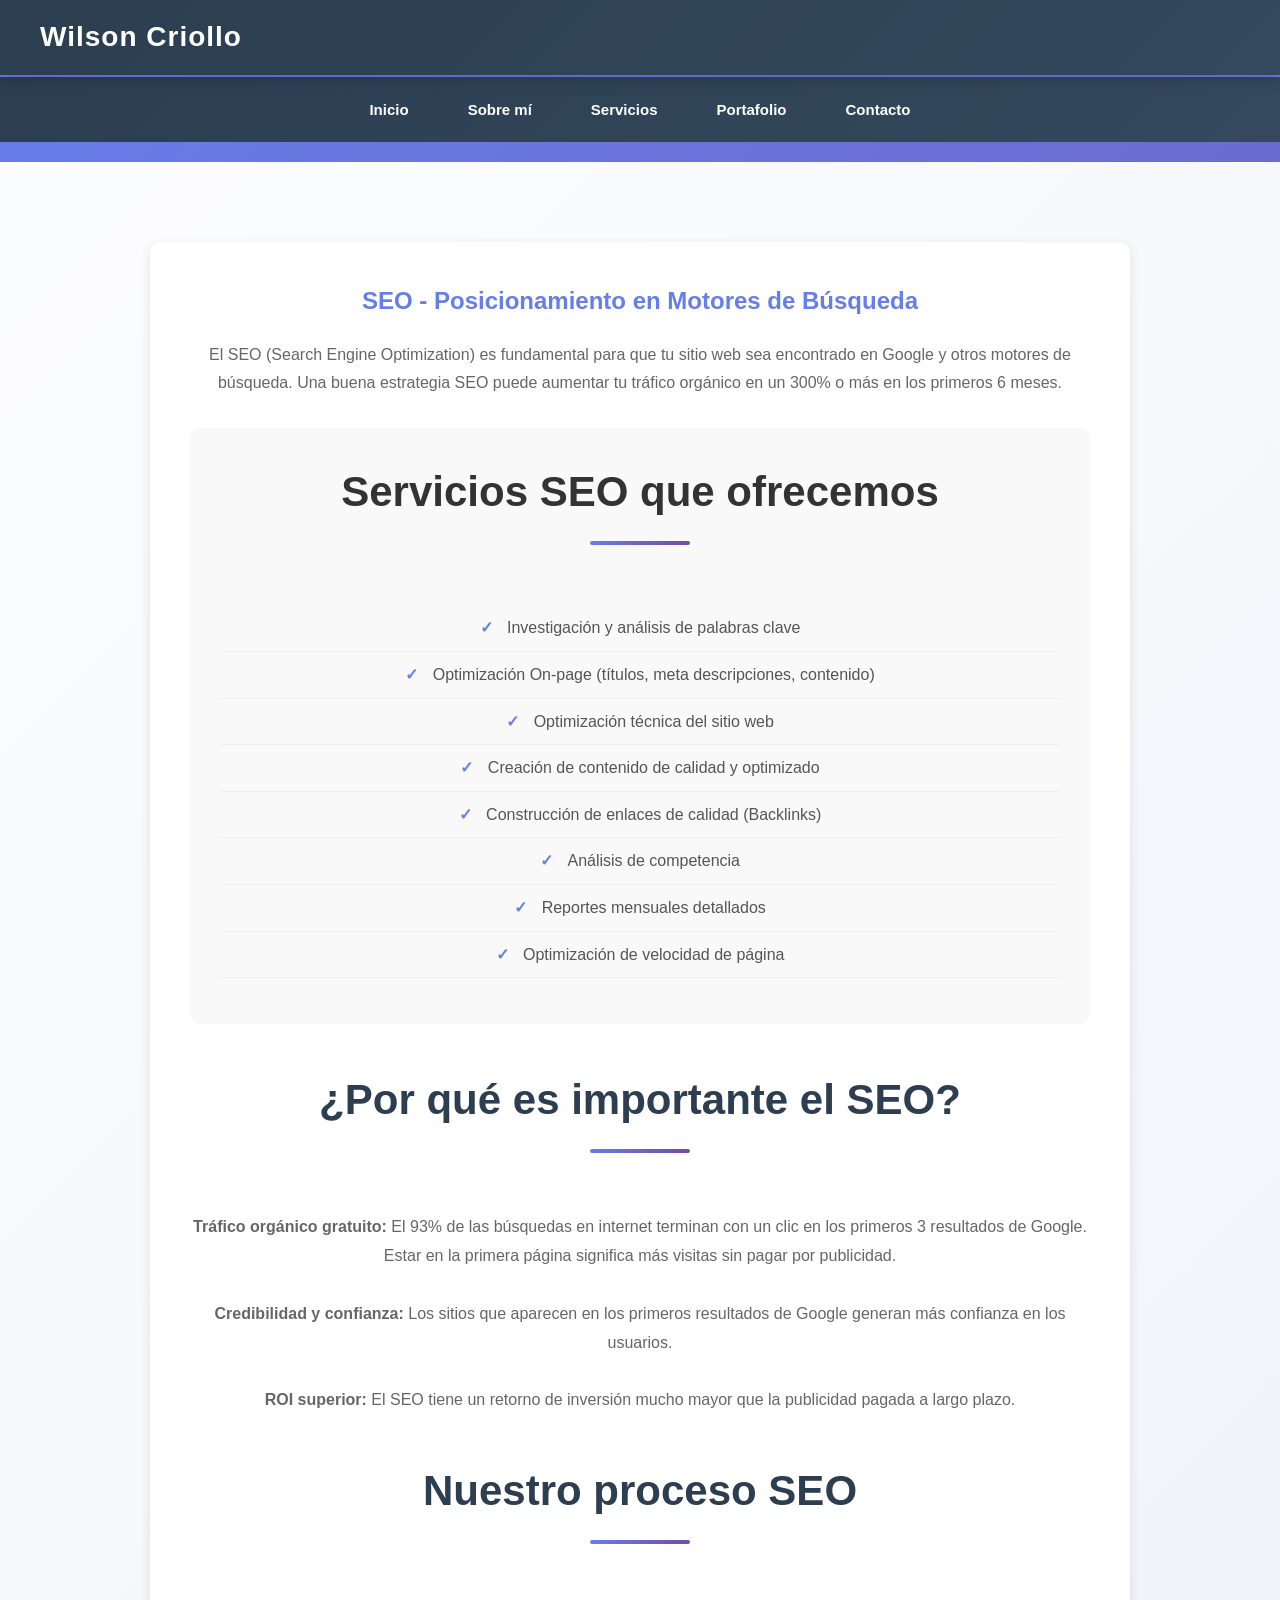
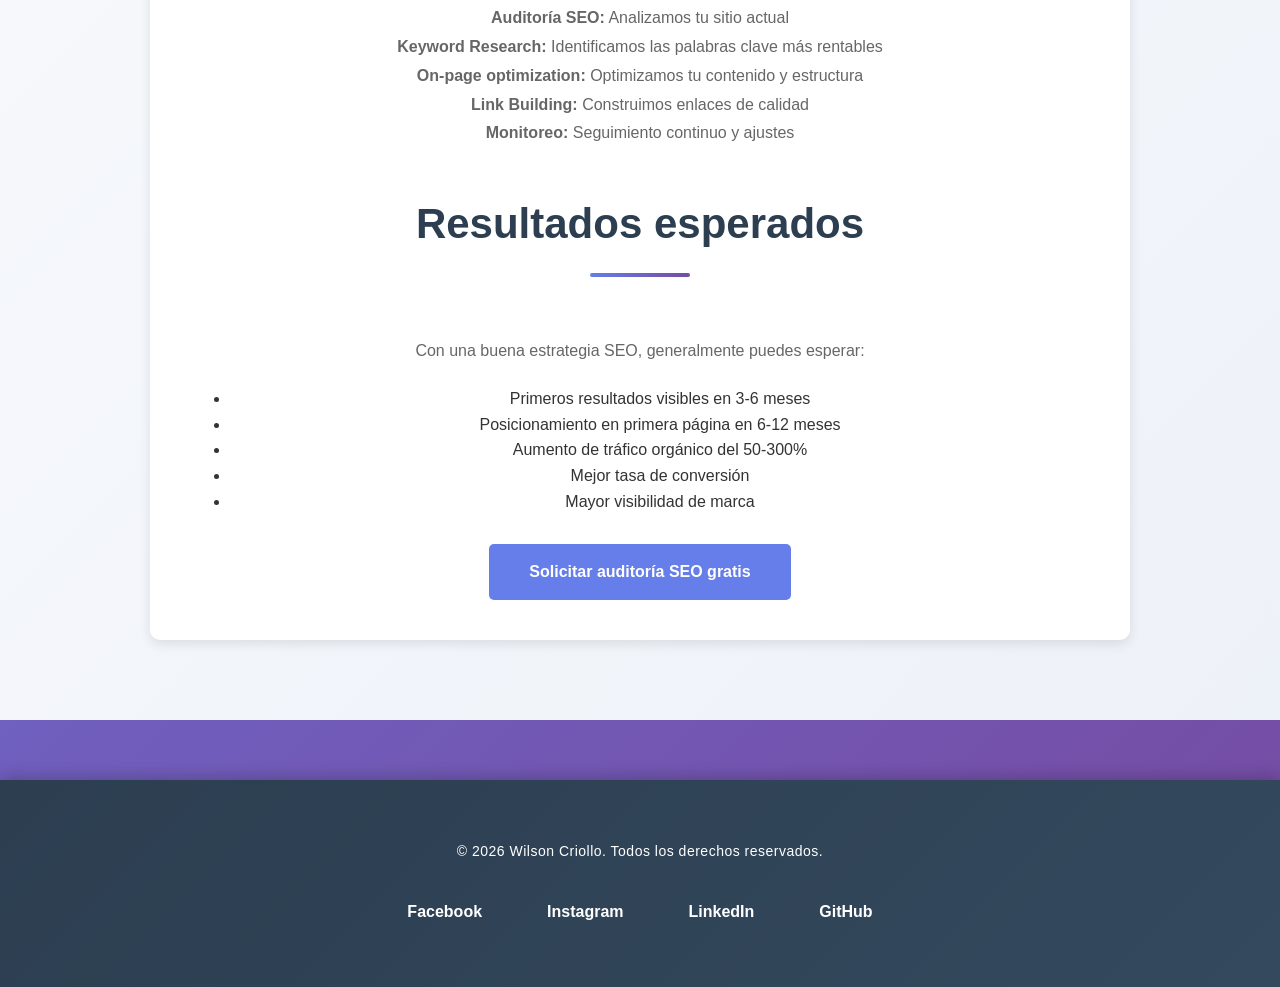
<file: Pages/seo.html>
<!DOCTYPE html>
<html lang="es">
<head>
    <meta charset="UTF-8">
    <meta name="viewport" content="width=device-width, initial-scale=1.0">
    <title>SEO - Posicionamiento en Google - Wilson Criollo</title>
    <!-- Estilos principales -->
    <link rel="stylesheet" href="../Styles/main.css">
    <link rel="stylesheet" href="../Styles/servicios.css">
    <link rel="stylesheet" href="../Styles/footer.css">
    <style>
        .servicio-detalle {
            max-width: 900px;
            margin: 0 auto;
            background-color: white;
            padding: 40px;
            border-radius: 10px;
            box-shadow: 0 4px 12px rgba(0, 0, 0, 0.1);
        }
        
        .servicio-detalle h2 {
            color: #667eea;
            margin-top: 0;
        }
        
        .servicio-detalle p {
            color: #666;
            line-height: 1.8;
            margin-bottom: 20px;
        }
        
        .caracteristicas {
            background-color: #f9f9f9;
            padding: 30px;
            border-radius: 10px;
            margin: 30px 0;
        }
        
        .caracteristicas h3 {
            color: #333;
            margin-top: 0;
        }
        
        .caracteristicas ul {
            list-style: none;
            padding: 0;
        }
        
        .caracteristicas li {
            padding: 10px 0;
            border-bottom: 1px solid #eee;
            color: #555;
        }
        
        .caracteristicas li:before {
            content: "✓ ";
            color: #667eea;
            font-weight: bold;
            margin-right: 10px;
        }
    </style>
</head>
<body>
    <!-- Navegación -->
    <nav>
        <div class="logo">
            <a href="../index.html" style="color: white; text-decoration: none;">Wilson Criollo</a>
        </div>
    </nav>

    <div class="nav-links">
        <ul>
            <li><a href="../index.html#home">Inicio</a></li>
            <li><a href="../index.html#about">Sobre mí</a></li>
            <li><a href="../index.html#projects">Servicios</a></li>
            <li><a href="../Pages/portafolio.html">Portafolio</a></li>
            <li><a href="../Pages/contactanos.html">Contacto</a></li>
        </ul>
    </div>

    <!-- Contenido SEO -->
    <section class="Servicios">
        <div class="servicio-detalle">
            <h2>SEO - Posicionamiento en Motores de Búsqueda</h2>
            
            <p>
                El SEO (Search Engine Optimization) es fundamental para que tu sitio web sea encontrado 
                en Google y otros motores de búsqueda. Una buena estrategia SEO puede aumentar tu tráfico 
                orgánico en un 300% o más en los primeros 6 meses.
            </p>
            
            <div class="caracteristicas">
                <h3>Servicios SEO que ofrecemos</h3>
                <ul>
                    <li>Investigación y análisis de palabras clave</li>
                    <li>Optimización On-page (títulos, meta descripciones, contenido)</li>
                    <li>Optimización técnica del sitio web</li>
                    <li>Creación de contenido de calidad y optimizado</li>
                    <li>Construcción de enlaces de calidad (Backlinks)</li>
                    <li>Análisis de competencia</li>
                    <li>Reportes mensuales detallados</li>
                    <li>Optimización de velocidad de página</li>
                </ul>
            </div>
            
            <h3>¿Por qué es importante el SEO?</h3>
            <p>
                <strong>Tráfico orgánico gratuito:</strong> El 93% de las búsquedas en internet 
                terminan con un clic en los primeros 3 resultados de Google. Estar en la primera página 
                significa más visitas sin pagar por publicidad.<br><br>
                
                <strong>Credibilidad y confianza:</strong> Los sitios que aparecen en los primeros resultados 
                de Google generan más confianza en los usuarios.<br><br>
                
                <strong>ROI superior:</strong> El SEO tiene un retorno de inversión mucho mayor que la publicidad pagada 
                a largo plazo.
            </p>
            
            <h3>Nuestro proceso SEO</h3>
            <p>
                <strong>Auditoría SEO:</strong> Analizamos tu sitio actual<br>
                <strong>Keyword Research:</strong> Identificamos las palabras clave más rentables<br>
                <strong>On-page optimization:</strong> Optimizamos tu contenido y estructura<br>
                <strong>Link Building:</strong> Construimos enlaces de calidad<br>
                <strong>Monitoreo:</strong> Seguimiento continuo y ajustes<br>
            </p>
            
            <h3>Resultados esperados</h3>
            <p>
                Con una buena estrategia SEO, generalmente puedes esperar:
            </p>
            <ul>
                <li>Primeros resultados visibles en 3-6 meses</li>
                <li>Posicionamiento en primera página en 6-12 meses</li>
                <li>Aumento de tráfico orgánico del 50-300%</li>
                <li>Mejor tasa de conversión</li>
                <li>Mayor visibilidad de marca</li>
            </ul>
            
            <div style="text-align: center; margin-top: 30px;">
                <a href="../Pages/contactanos.html" style="display: inline-block; background-color: #667eea; color: white; padding: 15px 40px; text-decoration: none; border-radius: 5px; font-weight: bold;">Solicitar auditoría SEO gratis</a>
            </div>
        </div>
    </section>

    <!-- Footer -->
    <footer class="footer">
        <p>&copy; 2026 Wilson Criollo. Todos los derechos reservados.</p>
        <div class="redes-sociales">
            <a href="https://facebook.com" target="_blank" rel="noopener noreferrer">Facebook</a>
            <a href="https://instagram.com" target="_blank" rel="noopener noreferrer">Instagram</a>
            <a href="https://linkedin.com" target="_blank" rel="noopener noreferrer">LinkedIn</a>
            <a href="https://github.com" target="_blank" rel="noopener noreferrer">GitHub</a>
        </div>
    </footer>
</body>
</html>
</file>
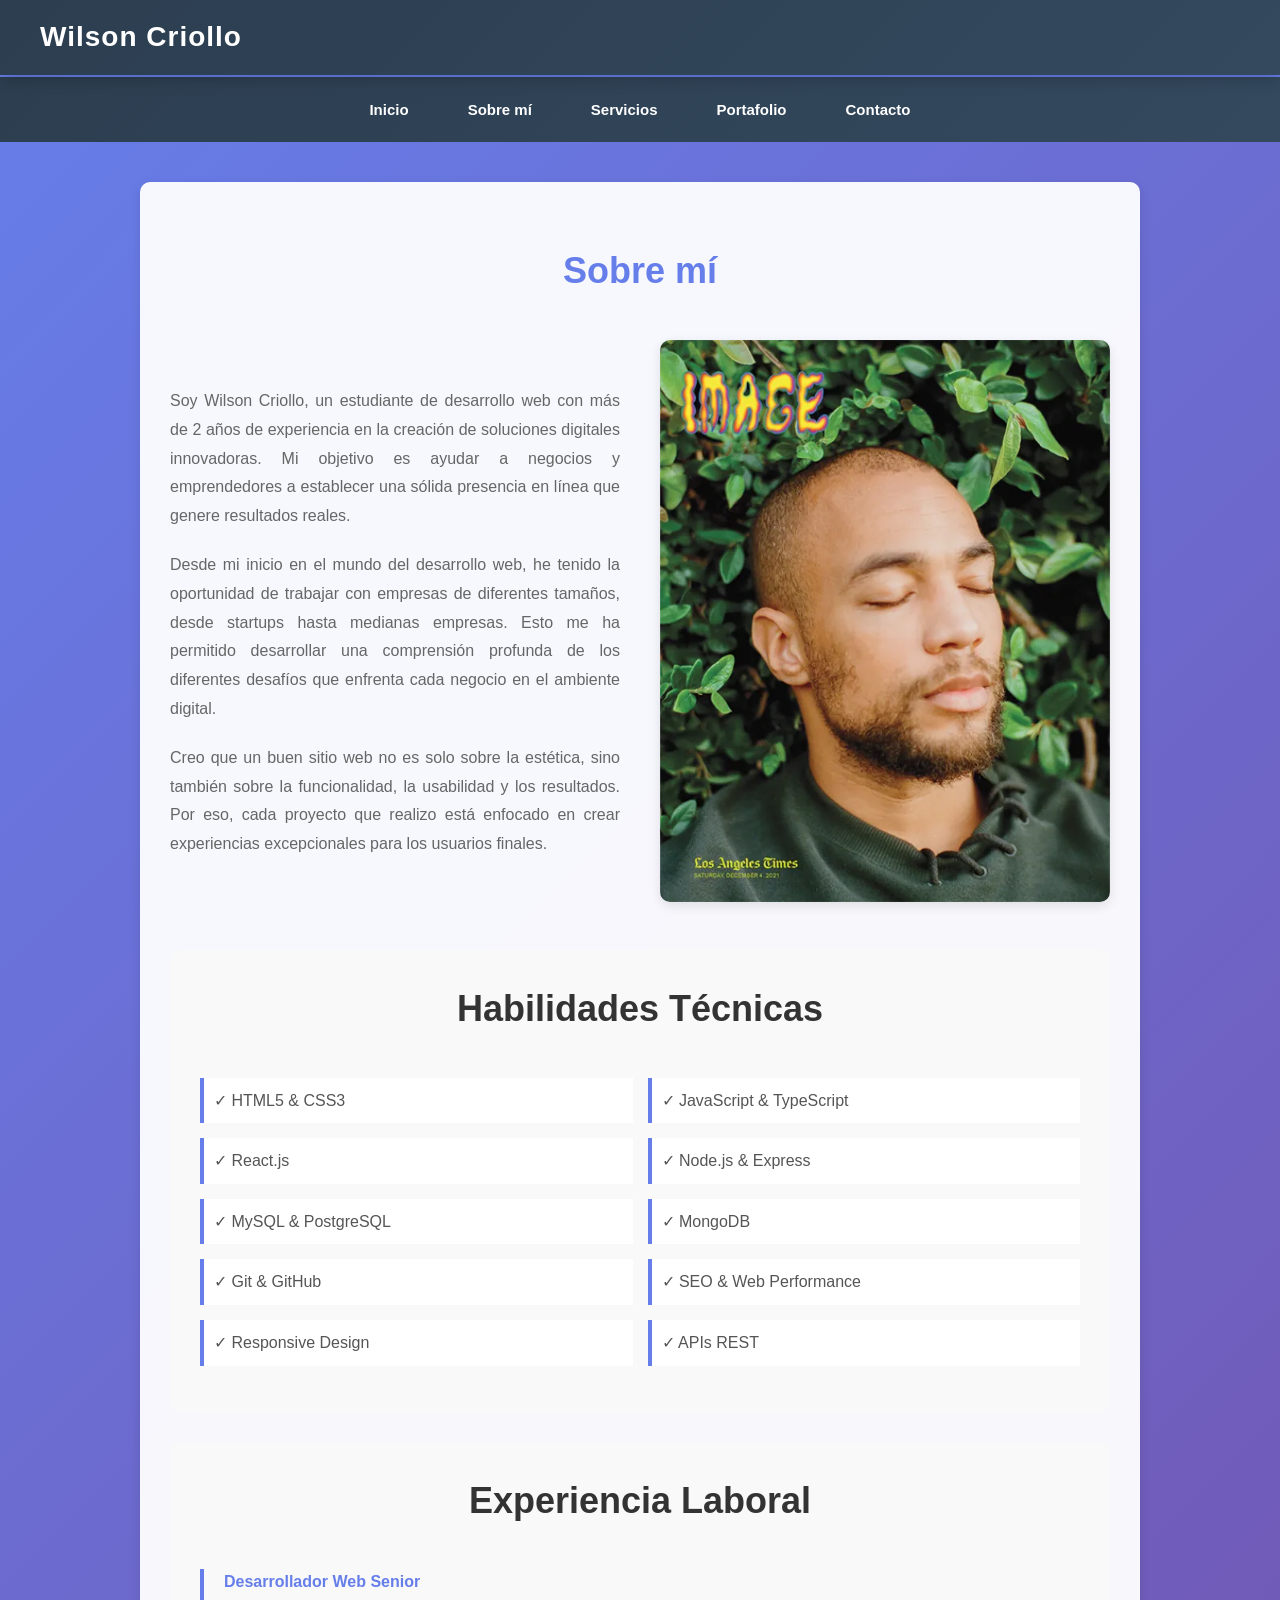
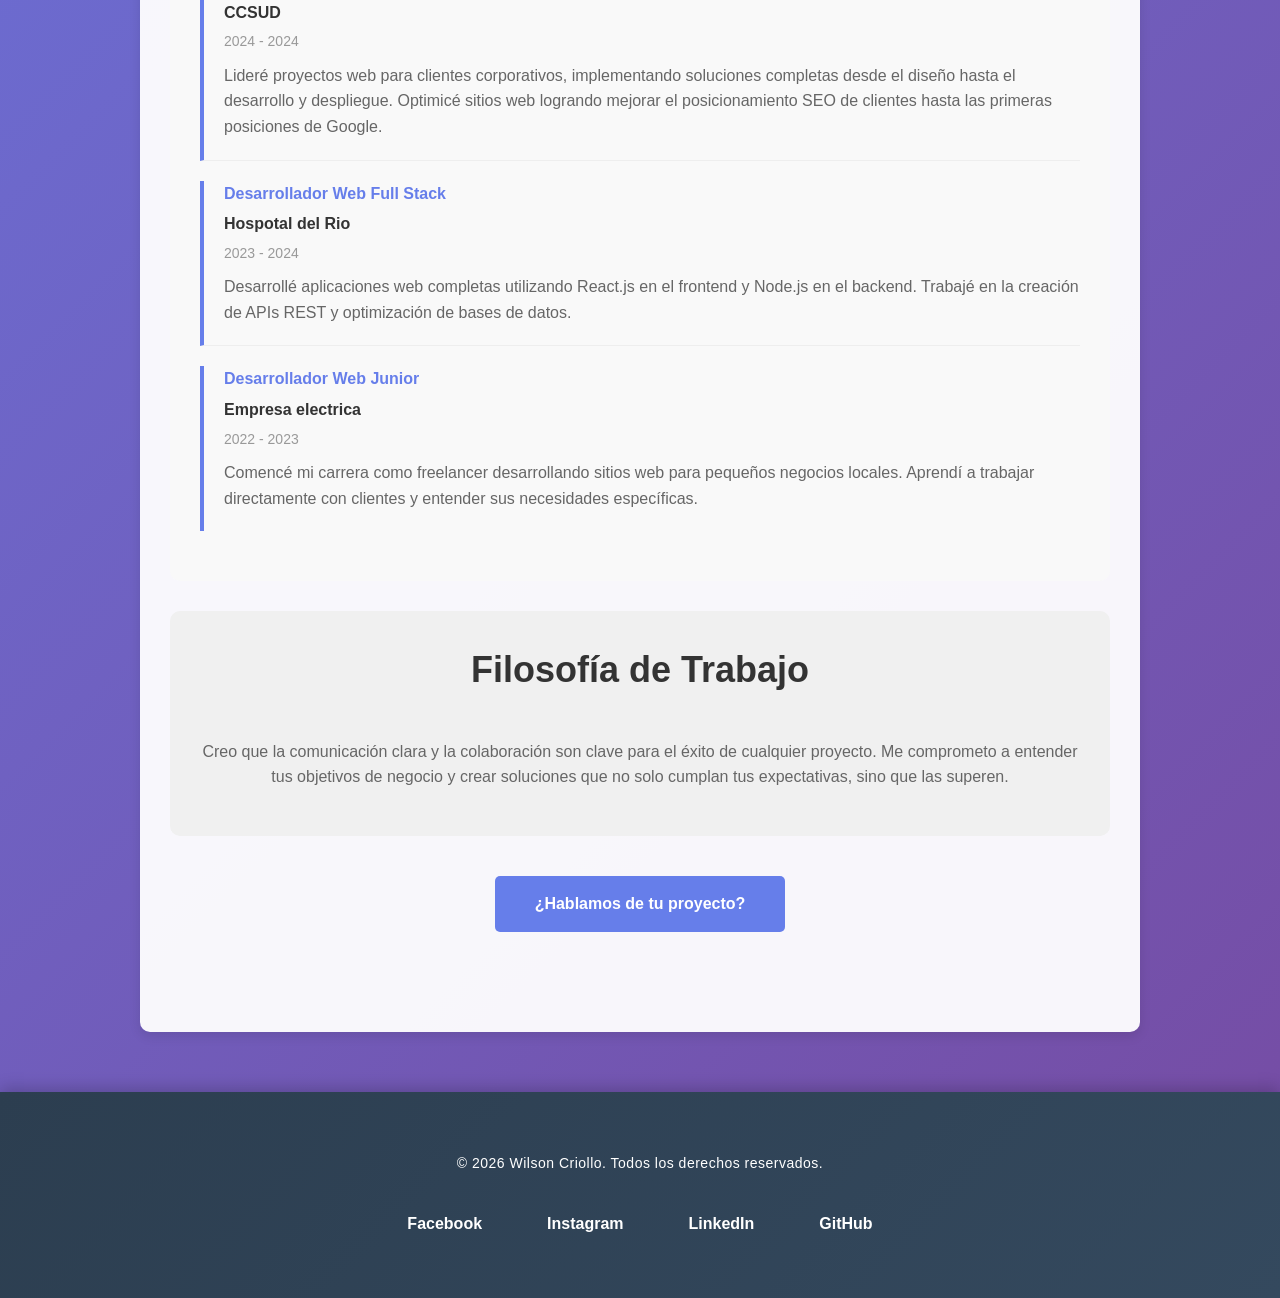
<file: Pages/sobre-mi.html>
<!DOCTYPE html>
<html lang="es">
<head>
    <meta charset="UTF-8">
    <meta name="viewport" content="width=device-width, initial-scale=1.0">
    <title>Sobre mí - Wilson Criollo</title>
    <!-- Estilos principales -->
    <link rel="stylesheet" href="../Styles/main.css">
    <link rel="stylesheet" href="../Styles/hero.css">
    <link rel="stylesheet" href="../Styles/footer.css">
    <style>
        .seccion-sobre {
            background-color: rgba(255, 255, 255, 0.95);
            padding: 60px 30px;
            max-width: 1000px;
            margin: 40px auto;
            border-radius: 10px;
            box-shadow: 0 4px 12px rgba(0, 0, 0, 0.1);
        }

        .seccion-sobre h2 {
            color: #667eea;
            font-size: 36px;
            margin-top: 0;
            text-align: center;
        }

        .contenido-sobre {
            display: grid;
            grid-template-columns: 1fr 1fr;
            gap: 40px;
            align-items: center;
            margin: 40px 0;
        }

        .contenido-sobre img {
            width: 100%;
            border-radius: 10px;
            box-shadow: 0 4px 12px rgba(0, 0, 0, 0.1);
        }

        .contenido-sobre p {
            color: #666;
            line-height: 1.8;
            font-size: 16px;
            margin-bottom: 20px;
            text-align: justify;
        }

        .habilidades {
            background-color: #f9f9f9;
            padding: 30px;
            border-radius: 10px;
            margin: 30px 0;
        }

        .habilidades h3 {
            color: #333;
            text-align: center;
            margin-top: 0;
        }

        .lista-habilidades {
            display: grid;
            grid-template-columns: repeat(2, 1fr);
            gap: 15px;
            list-style: none;
            padding: 0;
        }

        .lista-habilidades li {
            padding: 10px;
            background-color: white;
            border-left: 4px solid #667eea;
            color: #555;
        }

        .experience {
            background-color: #f9f9f9;
            padding: 30px;
            border-radius: 10px;
            margin: 30px 0;
        }

        .experience h3 {
            color: #333;
            text-align: center;
            margin-top: 0;
        }

        .exp-item {
            border-left: 4px solid #667eea;
            padding-left: 20px;
            margin: 20px 0;
            padding-bottom: 20px;
            border-bottom: 1px solid #eee;
        }

        .exp-item:last-child {
            border-bottom: none;
        }

        .exp-item h4 {
            color: #667eea;
            margin: 0 0 5px 0;
        }

        .exp-item .puesto {
            color: #333;
            font-weight: bold;
            margin: 5px 0;
        }

        .exp-item .fecha {
            color: #999;
            font-size: 14px;
            margin: 5px 0;
        }

        .exp-item p {
            color: #666;
            margin: 10px 0 0 0;
        }

        .cta-button {
            text-align: center;
            margin: 40px 0;
        }

        .cta-button a {
            display: inline-block;
            background-color: #667eea;
            color: white;
            padding: 15px 40px;
            text-decoration: none;
            border-radius: 5px;
            font-weight: bold;
            transition: background-color 0.3s ease;
        }

        .cta-button a:hover {
            background-color: #764ba2;
        }

        @media (max-width: 768px) {
            .contenido-sobre {
                grid-template-columns: 1fr;
            }

            .lista-habilidades {
                grid-template-columns: 1fr;
            }

            .seccion-sobre {
                padding: 30px 20px;
            }
        }
    </style>
</head>
<body>
    <!-- Navegación -->
    <nav>
        <div class="logo">
            <a href="../index.html" style="color: white; text-decoration: none;">Wilson Criollo</a>
        </div>
    </nav>

    <div class="nav-links">
        <ul>
            <li><a href="../index.html#home">Inicio</a></li>
            <li><a href="../Pages/sobre-mi.html">Sobre mí</a></li>
            <li><a href="../index.html#projects">Servicios</a></li>
            <li><a href="../Pages/portafolio.html">Portafolio</a></li>
            <li><a href="../Pages/contactanos.html">Contacto</a></li>
        </ul>
    </div>

    <!-- Sección Sobre Mí Completa -->
    <section class="seccion-sobre">
        <h2>Sobre mí</h2>
        
        <div class="contenido-sobre">
            <div>
                <p>
                    Soy Wilson Criollo, un estudiante de desarrollo web con más de 2 años de experiencia 
                    en la creación de soluciones digitales innovadoras. Mi objetivo es ayudar a negocios y 
                    emprendedores a establecer una sólida presencia en línea que genere resultados reales.
                </p>
                <p>
                    Desde mi inicio en el mundo del desarrollo web, he tenido la oportunidad de trabajar 
                    con empresas de diferentes tamaños, desde startups hasta medianas empresas. Esto me ha 
                    permitido desarrollar una comprensión profunda de los diferentes desafíos que enfrenta 
                    cada negocio en el ambiente digital.
                </p>
                <p>
                    Creo que un buen sitio web no es solo sobre la estética, sino también sobre la funcionalidad, 
                    la usabilidad y los resultados. Por eso, cada proyecto que realizo está enfocado en crear 
                    experiencias excepcionales para los usuarios finales.
                </p>
            </div>
            <div>
                <img src="../Images/image.jpg" alt="Wilson Criollo">
            </div>
        </div>

        <div class="habilidades">
            <h3>Habilidades Técnicas</h3>
            <ul class="lista-habilidades">
                <li>✓ HTML5 & CSS3</li>
                <li>✓ JavaScript & TypeScript</li>
                <li>✓ React.js</li>
                <li>✓ Node.js & Express</li>
                <li>✓ MySQL & PostgreSQL</li>
                <li>✓ MongoDB</li>
                <li>✓ Git & GitHub</li>
                <li>✓ SEO & Web Performance</li>
                <li>✓ Responsive Design</li>
                <li>✓ APIs REST</li>
            </ul>
        </div>

        <div class="experience">
            <h3>Experiencia Laboral</h3>
            
            <div class="exp-item">
                <h4>Desarrollador Web Senior</h4>
                <div class="puesto">CCSUD</div>
                <div class="fecha">2024 - 2024</div>
                <p>
                    Lideré proyectos web para clientes corporativos, implementando soluciones completas 
                    desde el diseño hasta el desarrollo y despliegue. Optimicé sitios web logrando mejorar 
                    el posicionamiento SEO de clientes hasta las primeras posiciones de Google.
                </p>
            </div>

            <div class="exp-item">
                <h4>Desarrollador Web Full Stack</h4>
                <div class="puesto">Hospotal del Rio</div>
                <div class="fecha">2023 - 2024</div>
                <p>
                    Desarrollé aplicaciones web completas utilizando React.js en el frontend y Node.js 
                    en el backend. Trabajé en la creación de APIs REST y optimización de bases de datos.
                </p>
            </div>

            <div class="exp-item">
                <h4>Desarrollador Web Junior</h4>
                <div class="puesto">Empresa electrica</div>
                <div class="fecha">2022 - 2023</div>
                <p>
                    Comencé mi carrera como freelancer desarrollando sitios web para pequeños negocios 
                    locales. Aprendí a trabajar directamente con clientes y entender sus necesidades específicas.
                </p>
            </div>
        </div>

        <div style="background-color: #f0f0f0; padding: 30px; border-radius: 10px; margin: 30px 0; text-align: center;">
            <h3 style="color: #333; margin-top: 0;">Filosofía de Trabajo</h3>
            <p style="color: #666; font-size: 16px;">
                Creo que la comunicación clara y la colaboración son clave para el éxito de cualquier proyecto. 
                Me comprometo a entender tus objetivos de negocio y crear soluciones que no solo cumplan tus expectativas, 
                sino que las superen.
            </p>
        </div>

        <div class="cta-button">
            <a href="../Pages/contactanos.html">¿Hablamos de tu proyecto?</a>
        </div>
    </section>

    <!-- Footer -->
    <footer class="footer">
        <p>&copy; 2026 Wilson Criollo. Todos los derechos reservados.</p>
        <div class="redes-sociales">
            <a href="https://facebook.com" target="_blank" rel="noopener noreferrer">Facebook</a>
            <a href="https://instagram.com" target="_blank" rel="noopener noreferrer">Instagram</a>
            <a href="https://linkedin.com" target="_blank" rel="noopener noreferrer">LinkedIn</a>
            <a href="https://github.com" target="_blank" rel="noopener noreferrer">GitHub</a>
        </div>
    </footer>
</body>
</html>
</file>
<file: Styles/main.css>
/* Estilos generales */
body {
    font-family: 'Segoe UI', Tahoma, Geneva, Verdana, sans-serif;
    margin: 0;
    padding: 0;
    background: linear-gradient(135deg, #667eea 0%, #764ba2 100%);
    color: #333;
    line-height: 1.6;
    min-height: 100vh;
    overflow-x: hidden;
    width: 100%;
    box-sizing: border-box;
}

/* Navegación horizontal */
nav {
    background: linear-gradient(135deg, #2c3e50 0%, #34495e 100%);
    color: white;
    display: flex;
    justify-content: space-between;
    align-items: center;
    padding: 15px 40px;
    box-shadow: 0 4px 15px rgba(0, 0, 0, 0.2);
    position: sticky;
    top: 0;
    z-index: 1000;
    width: 100%;
    box-sizing: border-box;
}

.logo {
    font-size: 28px;
    font-weight: bold;
    color: white;
    letter-spacing: 1px;
    transition: transform 0.3s ease;
}

.logo:hover {
    transform: scale(1.05);
}

.nav-links {
    background: linear-gradient(135deg, #2c3e50 0%, #34495e 100%);
    padding: 0 40px;
    width: 100%;
    border-top: 2px solid #667eea;
    box-sizing: border-box;
    overflow-x: auto;
}

.nav-links ul {
    list-style: none;
    display: flex;
    gap: 35px;
    margin: 0;
    padding: 20px 0;
    justify-content: center;
}

.nav-links ul li {
    display: inline;
}

.nav-links ul li a {
    text-decoration: none;
    color: white;
    font-weight: 600;
    transition: all 0.3s ease;
    padding: 8px 12px;
    border-bottom: 2px solid transparent;
    font-size: 15px;
}

.nav-links ul li a:hover {
    color: #667eea;
    border-bottom-color: #667eea;
    transform: translateY(-2px);
}

/* Estilos generales de botones */
button {
    background-color: #667eea;
    color: white;
    border: none;
    padding: 10px 20px;
    border-radius: 5px;
    cursor: pointer;
    font-size: 16px;
    transition: background-color 0.3s ease;
}

button:hover {
    background-color: #764ba2;
}

/* Estilos de secciones */
section {
    padding: 60px 30px;
    margin: 20px 0;
    width: 100%;
    box-sizing: border-box;
    max-width: 100%;
    overflow: hidden;
}

section h3 {
    text-align: center;
    font-size: 36px;
    margin-bottom: 40px;
    color: white;
}

/* Responsive Design - Tablets */
@media (max-width: 768px) {
    nav {
        padding: 15px 20px;
        flex-wrap: wrap;
    }

    .logo {
        font-size: 24px;
    }

    .nav-links {
        padding: 0 20px;
        width: 100%;
    }

    .nav-links ul {
        gap: 20px;
        padding: 15px 0;
        flex-wrap: wrap;
    }

    .nav-links ul li a {
        font-size: 14px;
        padding: 6px 10px;
    }

    section {
        padding: 40px 20px;
        margin: 15px 0;
    }

    section h3 {
        font-size: 28px;
        margin-bottom: 30px;
    }

    button {
        padding: 8px 16px;
        font-size: 14px;
    }
}

/* Responsive Design - Celulares */
@media (max-width: 480px) {
    nav {
        padding: 12px 15px;
    }

    .logo {
        font-size: 20px;
        letter-spacing: 0.5px;
    }

    .nav-links {
        padding: 0 15px;
    }

    .nav-links ul {
        gap: 15px;
        padding: 12px 0;
        flex-direction: column;
        align-items: center;
    }

    .nav-links ul li a {
        font-size: 13px;
        padding: 5px 8px;
    }

    section {
        padding: 30px 15px;
        margin: 10px 0;
    }

    section h3 {
        font-size: 24px;
        margin-bottom: 20px;
    }

    button {
        padding: 10px 15px;
        font-size: 13px;
    }
}
</file>
<file: Styles/hero.css>
/* Estilos Hero */
.hero {
    height: 60vh;
    text-align: center;
    padding: 100px 30px;
    background: linear-gradient(135deg, #667eea 0%, #764ba2 100%);
    display: flex;
    align-items: center;
    justify-content: center;
    width: 100%;
    box-sizing: border-box;
}

.contenedor {
    max-width: 800px;
    color: white;
}

.hero h1 {
    font-size: 56px;
    margin-bottom: 10px;
    font-weight: bold;
}

.hero h2 {
    font-size: 28px;
    margin-bottom: 30px;
    font-weight: 300;
    opacity: 0.9;
}

.hero button {
    font-size: 18px;
    padding: 15px 40px;
    background-color: white;
    color: #667eea;
    font-weight: bold;
}

.hero button:hover {
    background-color: #f0f0f0;
    transform: scale(1.05);
}

/* Sección Sobre Mi */
.Sobre {
    background-color: rgba(255, 255, 255, 0.95);
    padding: 60px 30px;
    text-align: center;
    width: 100%;
    box-sizing: border-box;
}

.Sobre h3 {
    color: #333;
}

.imagen {
    margin: 30px 0;
}

.imagen img {
    max-width: 300px;
    border-radius: 10px;
    box-shadow: 0 4px 8px rgba(0, 0, 0, 0.2);
}

.ContenidoSObreMi {
    max-width: 700px;
    margin: 30px auto;
    text-align: justify;
    color: #555;
}

.ContenidoSObreMi p {
    margin-bottom: 15px;
    line-height: 1.8;
}

/* Responsive Design - Tablets */
@media (max-width: 768px) {
    .hero {
        height: auto;
        padding: 60px 20px;
        min-height: 50vh;
    }

    .contenedor {
        max-width: 100%;
    }

    .hero h1 {
        font-size: 42px;
        margin-bottom: 8px;
    }

    .hero h2 {
        font-size: 22px;
        margin-bottom: 20px;
    }

    .hero button {
        font-size: 16px;
        padding: 12px 30px;
    }

    .Sobre {
        padding: 40px 20px;
    }

    .imagen img {
        max-width: 250px;
    }

    .ContenidoSObreMi {
        max-width: 100%;
        margin: 20px auto;
    }
}

/* Responsive Design - Celulares */
@media (max-width: 480px) {
    .hero {
        height: auto;
        padding: 40px 15px;
        min-height: 40vh;
    }

    .hero h1 {
        font-size: 32px;
        margin-bottom: 5px;
    }

    .hero h2 {
        font-size: 18px;
        margin-bottom: 15px;
    }

    .hero button {
        font-size: 14px;
        padding: 10px 20px;
    }

    .Sobre {
        padding: 30px 15px;
    }

    .Sobre h3 {
        font-size: 24px;
        margin-bottom: 20px;
    }

    .imagen img {
        max-width: 200px;
        border-radius: 8px;
    }

    .ContenidoSObreMi {
        max-width: 100%;
        margin: 15px auto;
        text-align: left;
        font-size: 14px;
    }

    .ContenidoSObreMi p {
        margin-bottom: 12px;
        line-height: 1.6;
    }
}
</file>
<file: Styles/servicios.css>
/* Estilos Servicios */
.Servicios {
    background: linear-gradient(135deg, rgba(255, 255, 255, 0.98) 0%, rgba(240, 245, 250, 0.98) 100%);
    padding: 80px 40px;
    text-align: center;
    width: 100%;
    box-sizing: border-box;
    overflow-x: hidden;
}

.Servicios h3 {
    color: #2c3e50;
    text-align: center;
    font-size: 42px;
    margin-bottom: 60px;
    font-weight: 700;
    position: relative;
    padding-bottom: 20px;
}

.Servicios h3:after {
    content: '';
    position: absolute;
    width: 100px;
    height: 4px;
    background: linear-gradient(135deg, #667eea 0%, #764ba2 100%);
    bottom: 0;
    left: 50%;
    transform: translateX(-50%);
    border-radius: 2px;
}

.servicio,
.Servicio {
    background: white;
    border-radius: 15px;
    padding: 40px 30px;
    margin: 25px;
    max-width: 300px;
    box-shadow: 0 5px 20px rgba(0, 0, 0, 0.08);
    transition: all 0.4s cubic-bezier(0.4, 0, 0.2, 1);
    text-align: center;
    border-top: 4px solid #667eea;
    display: inline-block;
    vertical-align: top;
}

.servicio:hover,
.Servicio:hover {
    transform: translateY(-12px) scale(1.02);
    box-shadow: 0 15px 40px rgba(102, 126, 234, 0.2);
    border-top-color: #764ba2;
}

.servicio h3,
.Servicio h3 {
    color: #667eea;
    font-size: 24px;
    margin-bottom: 15px;
}

.servicio p,
.Servicio p {
    color: #666;
    line-height: 1.6;
    margin-bottom: 20px;
}

.servicio button,
.Servicio button {
    background: linear-gradient(135deg, #667eea 0%, #764ba2 100%);
    color: white;
    border: none;
    padding: 12px 32px;
    border-radius: 25px;
    cursor: pointer;
    font-weight: 700;
    transition: all 0.3s ease;
    box-shadow: 0 4px 12px rgba(102, 126, 234, 0.3);
}

.servicio button:hover,
.Servicio button:hover {
    transform: scale(1.05);
    box-shadow: 0 8px 20px rgba(102, 126, 234, 0.4);
}

@media (max-width: 768px) {
    .Servicios {
        padding: 40px 20px;
    }

    .Servicios h3 {
        font-size: 32px;
        margin-bottom: 40px;
    }
    
    .servicio,
    .Servicio {
        max-width: 100%;
        margin: 15px auto;
        display: inline-block;
        vertical-align: top;
        width: calc(50% - 30px);
    }
}

@media (max-width: 480px) {
    .Servicios {
        padding: 30px 15px;
        text-align: center;
    }

    .Servicios h3 {
        font-size: 24px;
        margin-bottom: 30px;
    }

    .Servicios h3:after {
        width: 80px;
        height: 3px;
    }
    
    .servicio,
    .Servicio {
        max-width: 100%;
        margin: 12px 0;
        display: block;
        width: 100%;
        padding: 30px 20px;
        border-radius: 12px;
    }

    .servicio h3,
    .Servicio h3 {
        font-size: 20px;
        margin-bottom: 10px;
    }

    .servicio p,
    .Servicio p {
        font-size: 14px;
        margin-bottom: 15px;
        line-height: 1.5;
    }

    .servicio button,
    .Servicio button {
        padding: 10px 20px;
        font-size: 13px;
    }
}
</file>
<file: Styles/portafolio.css>
/* Estilos Portafolio */
.Portafolio {
    background: linear-gradient(135deg, rgba(255, 255, 255, 0.98) 0%, rgba(240, 245, 250, 0.98) 100%);
    padding: 80px 40px;
    width: 100%;
    box-sizing: border-box;
    overflow-x: hidden;
}

.Portafolio h3 {
    color: #2c3e50;
    text-align: center;
    font-size: 42px;
    margin-bottom: 60px;
    font-weight: 700;
    position: relative;
    padding-bottom: 20px;
}

.Portafolio h3:after {
    content: '';
    position: absolute;
    width: 100px;
    height: 4px;
    background: linear-gradient(135deg, #667eea 0%, #764ba2 100%);
    bottom: 0;
    left: 50%;
    transform: translateX(-50%);
    border-radius: 2px;
}

.contenedor-portfolio {
    display: grid;
    grid-template-columns: repeat(auto-fit, minmax(280px, 1fr));
    gap: 30px;
    max-width: 1200px;
    margin: 0 auto;
    padding: 0 20px;
    box-sizing: border-box;
}

.proyecto {
    background-color: white;
    border-radius: 10px;
    overflow: hidden;
    box-shadow: 0 4px 12px rgba(0, 0, 0, 0.1);
    transition: transform 0.3s ease, box-shadow 0.3s ease;
}

.proyecto:hover {
    transform: translateY(-10px);
    box-shadow: 0 8px 20px rgba(0, 0, 0, 0.15);
}

.proyecto img {
    width: 100%;
    height: 200px;
    object-fit: cover;
}

.proyecto h4 {
    color: #667eea;
    padding: 20px 20px 10px 20px;
    margin: 0;
    font-size: 20px;
}

.proyecto p {
    color: #666;
    padding: 0 20px;
    font-size: 14px;
    line-height: 1.6;
}

.proyecto a {
    display: inline-block;
    color: white;
    background-color: #667eea;
    text-decoration: none;
    padding: 12px 20px;
    margin: 15px 20px 20px 20px;
    border-radius: 5px;
    transition: background-color 0.3s ease;
}

.proyecto a:hover {
    background-color: #764ba2;
}

.Portafolio {
    padding: 80px 40px;
}

/* Responsive - Tablets */
@media (max-width: 768px) {
    .Portafolio {
        padding: 40px 20px;
    }

    .Portafolio h3 {
        font-size: 32px;
        margin-bottom: 30px;
    }

    .contenedor-portfolio {
        grid-template-columns: repeat(auto-fit, minmax(250px, 1fr));
        gap: 20px;
    }

    .proyecto img {
        height: 180px;
    }

    .proyecto h4 {
        font-size: 18px;
        padding: 15px 15px 8px 15px;
    }

    .proyecto p {
        font-size: 13px;
        padding: 0 15px;
    }

    .proyecto a {
        padding: 10px 16px;
        margin: 12px 15px 15px 15px;
        font-size: 13px;
    }
}

/* Responsive - Celulares */
@media (max-width: 480px) {
    .Portafolio {
        padding: 30px 15px;
    }

    .Portafolio h3 {
        font-size: 24px;
        margin-bottom: 20px;
    }

    .Portafolio h3:after {
        width: 80px;
        height: 3px;
    }

    .contenedor-portfolio {
        grid-template-columns: 1fr;
        gap: 15px;
    }

    .proyecto {
        border-radius: 8px;
        box-shadow: 0 3px 10px rgba(0, 0, 0, 0.1);
    }

    .proyecto img {
        height: 160px;
    }

    .proyecto h4 {
        font-size: 16px;
        padding: 12px 12px 6px 12px;
    }

    .proyecto p {
        font-size: 12px;
        padding: 0 12px;
        margin-bottom: 8px;
    }

    .proyecto a {
        padding: 8px 14px;
        margin: 10px 12px 12px 12px;
        font-size: 12px;
        border-radius: 4px;
    }
}
</file>
<file: Styles/contacto.css>
/* Estilos Contacto */
.Contacto {
    background: linear-gradient(135deg, rgba(255, 255, 255, 0.98) 0%, rgba(240, 245, 250, 0.98) 100%);
    padding: 80px 40px;
    width: 100%;
    box-sizing: border-box;
    overflow-x: hidden;
}

.Contacto h3 {
    color: #2c3e50;
    text-align: center;
    font-size: 42px;
    margin-bottom: 60px;
    font-weight: 700;
    position: relative;
    padding-bottom: 20px;
}

.Contacto h3:after {
    content: '';
    position: absolute;
    width: 100px;
    height: 4px;
    background: linear-gradient(135deg, #667eea 0%, #764ba2 100%);
    bottom: 0;
    left: 50%;
    transform: translateX(-50%);
    border-radius: 2px;
}

.contenedor-contacto {
    display: grid;
    grid-template-columns: 1fr 1fr;
    gap: 50px;
    max-width: 1100px;
    margin: 0 auto;
    padding: 0 20px;
    box-sizing: border-box;
}

@media (max-width: 768px) {
    .Contacto {
        padding: 40px 20px;
    }

    .Contacto h3 {
        font-size: 32px;
        margin-bottom: 30px;
    }

    .contenedor-contacto {
        grid-template-columns: 1fr;
        gap: 25px;
    }

    .info-contacto,
    .formulario-contacto {
        padding: 30px;
    }

    .info-contacto h4,
    .formulario-contacto h4 {
        font-size: 20px;
    }

    .form-group input,
    .form-group textarea {
        padding: 10px;
        font-size: 14px;
    }
}

@media (max-width: 480px) {
    .Contacto {
        padding: 30px 15px;
    }

    .Contacto h3 {
        font-size: 24px;
        margin-bottom: 20px;
    }

    .Contacto h3:after {
        width: 80px;
        height: 3px;
    }

    .contenedor-contacto {
        grid-template-columns: 1fr;
        gap: 15px;
    }

    .info-contacto {
        padding: 20px;
        border-radius: 10px;
        border-left-width: 4px;
    }

    .info-contacto h4 {
        font-size: 18px;
        margin-bottom: 15px;
    }

    .contacto-item {
        margin-bottom: 15px;
    }

    .contacto-item h5 {
        font-size: 14px;
        margin-bottom: 3px;
    }

    .contacto-item p {
        font-size: 13px;
    }

    .formulario-contacto {
        padding: 20px;
        border-radius: 10px;
    }

    .form-group {
        margin-bottom: 15px;
    }

    .form-group label {
        font-size: 13px;
        margin-bottom: 6px;
    }

    .form-group input,
    .form-group textarea {
        padding: 10px;
        font-size: 13px;
        border-radius: 4px;
    }

    .form-group textarea {
        min-height: 100px;
    }
}

.info-contacto {
    background-color: white;
    padding: 40px;
    border-radius: 15px;
    box-shadow: 0 5px 20px rgba(0, 0, 0, 0.08);
    border-left: 5px solid #667eea;
}

.info-contacto h4 {
    color: #667eea;
    font-size: 24px;
    margin-top: 0;
}

.contacto-item {
    margin-bottom: 25px;
}

.contacto-item h5 {
    color: #333;
    margin-bottom: 5px;
    font-size: 16px;
}

.contacto-item p {
    color: #666;
    margin: 0;
    font-size: 15px;
}

/* Formulario */
.formulario-contacto {
    enable-background: white;
    border-radius: 15px;
    box-shadow: 0 5px 20px rgba(0, 0, 0, 0.08);
    border-left: 5px solid #764ba2;
    box-shadow: 0 4px 12px rgba(0, 0, 0, 0.1);
}

.form-group {
    margin-bottom: 20px;
}

.form-group label {
    display: block;
    color: #333;
    font-weight: bold;
    margin-bottom: 8px;
}

.form-group input,
.form-group textarea {
    width: 100%;
    padding: 12px;
    border: 1px solid #ddd;
    border-radius: 5px;
    font-family: 'Segoe UI', Tahoma, Geneva, Verdana, sans-serif;
    font-size: 14px;
    transition: border-color 0.3s ease;
    box-sizing: border-box;
}

.form-group input:focus,
.form-group textarea:focus {
    outline: none;
    border-color: #667eea;
    box-shadow: 0 0 5px rgba(102, 126, 234, 0.3);
}

.formulario-contacto button {
    width: 100%;
    padding: 14px;
    background-color: #667eea;
    color: white;
    border: none;
    border-radius: 5px;
    font-size: 16px;
    font-weight: bold;
    cursor: pointer;
    transition: background-color 0.3s ease;
}

.formulario-contacto button:hover {
    background-color: #764ba2;
}

/* Responsive */
@media (max-width: 768px) {
    .contenedor-contacto {
        grid-template-columns: 1fr;
    }
}
</file>
<file: Styles/footer.css>
/* Estilos Footer */
.footer {
    background: linear-gradient(135deg, #2c3e50 0%, #34495e 100%);
    color: white;
    text-align: center;
    padding: 50px 40px;
    margin-top: 60px;
    box-shadow: 0 -4px 15px rgba(0, 0, 0, 0.2);
    width: 100%;
    box-sizing: border-box;
    overflow-x: hidden;
}

.footer p {
    margin: 10px 0;
    font-size: 14px;
    letter-spacing: 0.5px;
}

.redes-sociales {
    margin-top: 25px;
    display: flex;
    justify-content: center;
    gap: 25px;
    flex-wrap: wrap;
}

.redes-sociales a {
    display: inline-block;
    color: white;
    text-decoration: none;
    padding: 10px 18px;
    font-weight: 600;
    transition: all 0.3s ease;
    border: 2px solid transparent;
    border-radius: 20px;
}

.redes-sociales a:hover {
    color: #667eea;
    border-color: #667eea;
    transform: translateY(-2px);
}

@media (max-width: 768px) {
    .footer {
        padding: 40px 20px;
    }
    
    .footer p {
        font-size: 13px;
    }

    .redes-sociales {
        gap: 12px;
        margin-top: 20px;
    }

    .redes-sociales a {
        padding: 8px 15px;
        font-size: 14px;
        border-radius: 18px;
    }
}

@media (max-width: 480px) {
    .footer {
        padding: 30px 15px;
        margin-top: 40px;
    }

    .footer p {
        font-size: 12px;
        margin: 8px 0;
        line-height: 1.5;
    }

    .redes-sociales {
        gap: 10px;
        margin-top: 15px;
        flex-wrap: wrap;
    }

    .redes-sociales a {
        padding: 7px 12px;
        font-size: 12px;
        border-radius: 16px;
        border: 1px solid transparent;
        transition: all 0.2s ease;
    }

    .redes-sociales a:hover {
        color: #667eea;
        border-color: #667eea;
        transform: translateY(-1px);
    }
}
</file>
